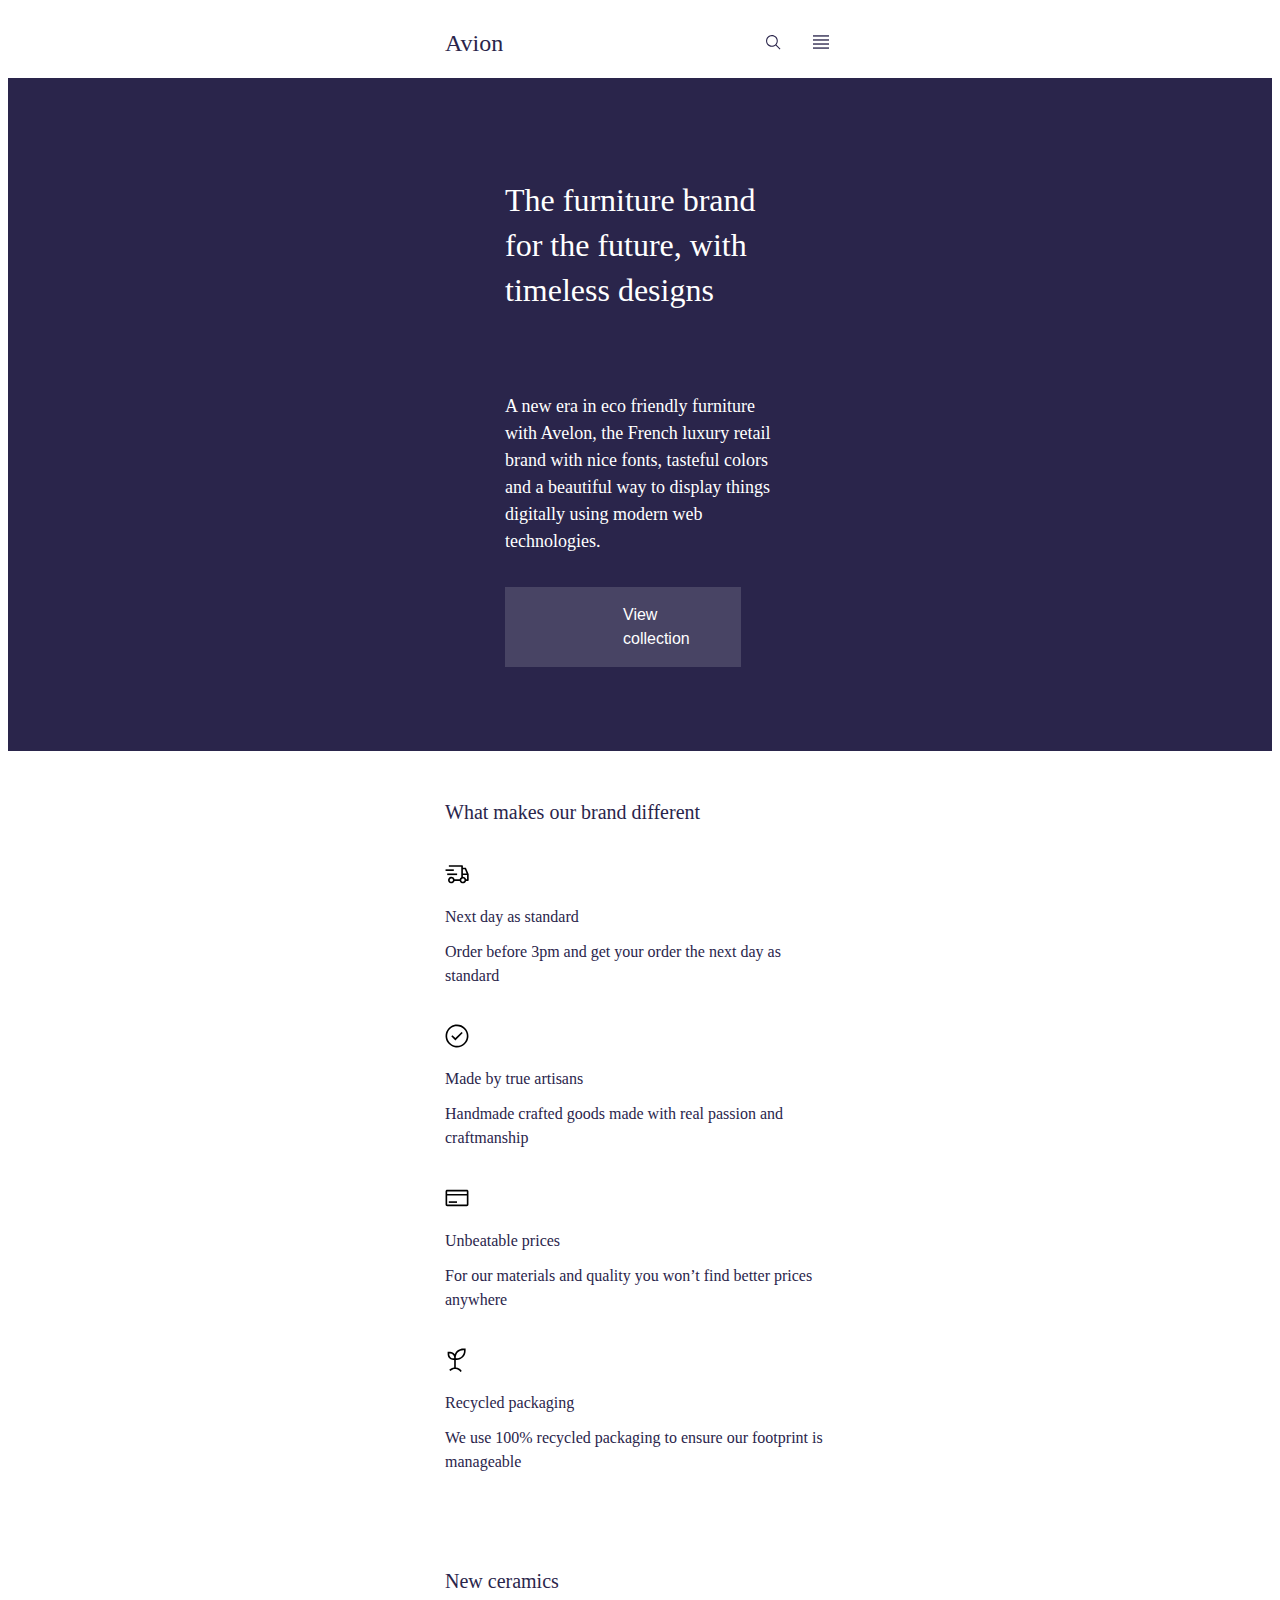
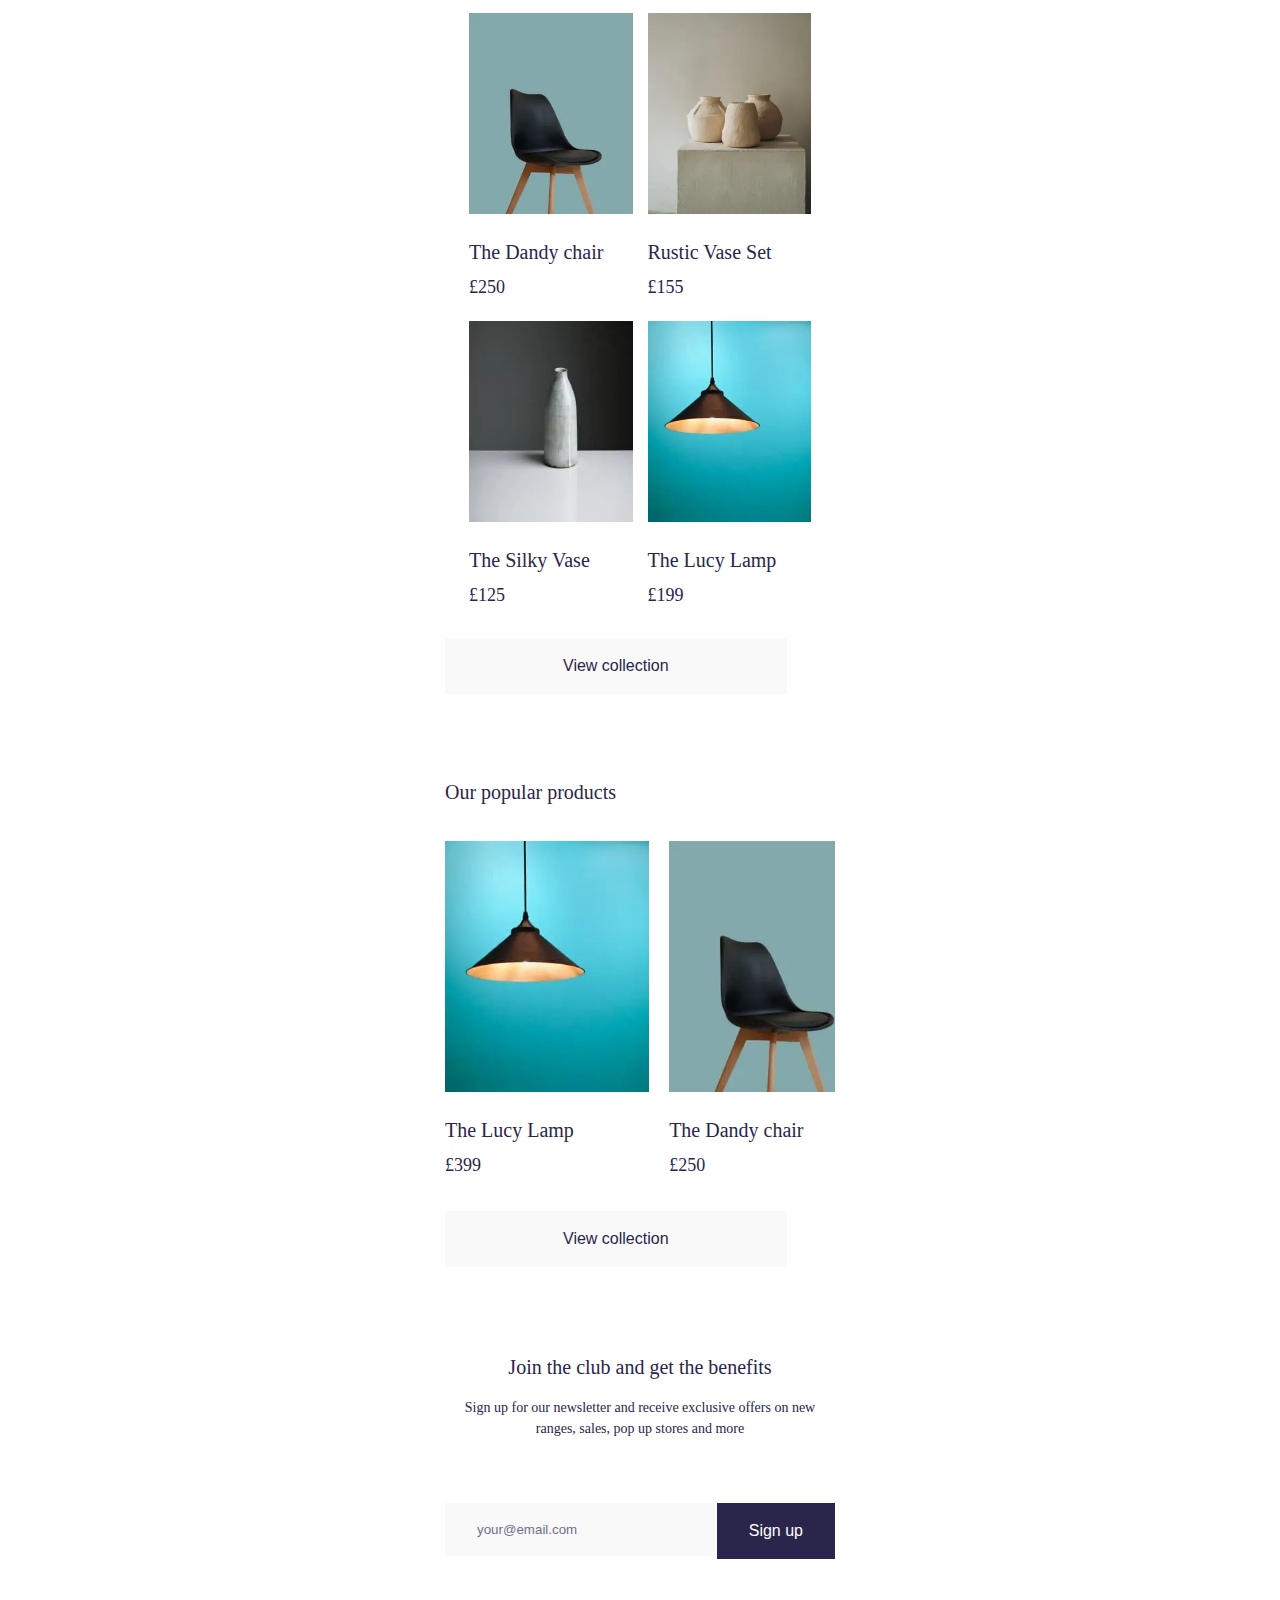
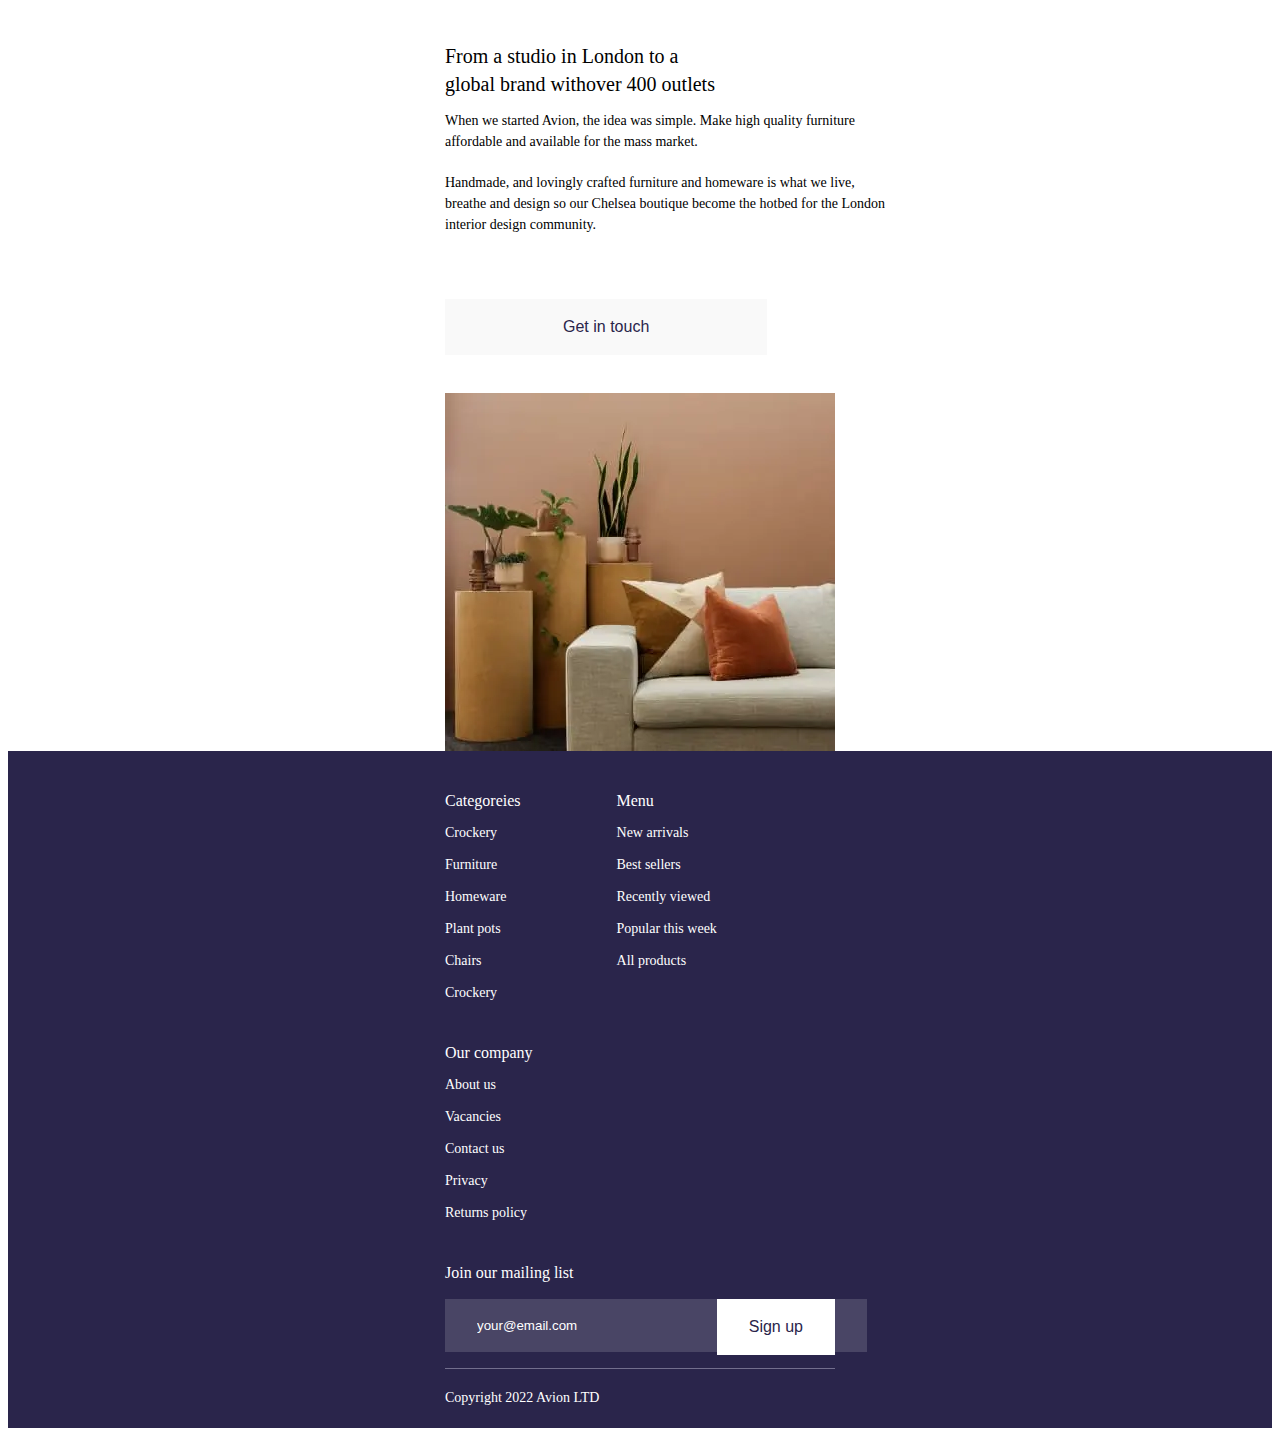
<file: index.html>
<!DOCTYPE html>
<html lang="en">
<head>
    <meta charset="UTF-8">
    <meta name="viewport" content="width=device-width, initial-scale=1.0">
    <title>Avion</title>

    <link rel="stylesheet" href="https://cdnjs.cloudflare.com/ajax/libs/modern-normalize/2.0.0/modern-normalize.min.css" integrity="sha512-4xo8blKMVCiXpTaLzQSLSw3KFOVPWhm/TRtuPVc4WG6kUgjH6J03IBuG7JZPkcWMxJ5huwaBpOpnwYElP/m6wg==" crossorigin="anonymous" referrerpolicy="no-referrer"/>

    <link href="https://api.fontshare.com/v2/css?f[]=clash-display@400&f[]=satoshi@400&display=swap" rel="stylesheet">

    <link rel="stylesheet" href="./css/main.min.css">
</head>
<body>
    <header class="header">
        <div class="container">
            <div class="header-wrap">
                <div class="header-tools">
                    <button class="header-btn header-btn-serch">
                        <svg class="svg" width="16" height="16">
                            <use href="./symbol-defs.svg#icon-search"></use>
                        </svg>
                    </button>
                    <button class="header-btn menu-open-btn">
                        <svg class="svg" width="16" height="16">
                            <use href="./symbol-defs.svg#icon-burger"></use>
                        </svg>
                    </button>
                </div>
    
                    <a href="./index.html" class="logo">Avion</a>
    
                    <ul class="user-list">
                        <li class="user-list-item">
                            <button class="user-list-btn">
                                <a href="./bascet.html" class="header-link">
                                    <svg class="svg" width="24" height="24">
                                        <use href="./symbol-defs.svg#icon-cart"></use>
                                    </svg>
                                </a>
                            </button>
                        </li>
                        <li class="user-list-item">
                            <button class="user-list-btn">
                                <svg class="svg" width="24" height="24">
                                    <use href="./symbol-defs.svg#icon-user-acount"></use>
                                </svg>
                            </button>
                        </li>
                    </ul>
            </div>

            <nav class="nav">
                <ul class="nav-list">
                    <li class="nav-list-item"><a href="#" class="nav-list-link">Plant pots</a></li>
                    <li class="nav-list-item"><a href="#" class="nav-list-link">Ceramics</a></li>
                    <li class="nav-list-item"><a href="#" class="nav-list-link">Tables</a></li>
                    <li class="nav-list-item"><a href="#" class="nav-list-link">Chairs</a></li>
                    <li class="nav-list-item"><a href="#" class="nav-list-link">Crockery</a></li>
                    <li class="nav-list-item"><a href="#" class="nav-list-link">Tableware</a></li>
                    <li class="nav-list-item"><a href="#" class="nav-list-link">Cutlery</a></li>
                </ul>
            </nav>
        </div>
        <div class="mob-menu is-hidden">
            <div class="container">
                <div class="menu-top">
                    <button class="menu-btn menu-close-btn">
                        <svg class="svg" width="16" height="16">
                            <use href="./symbol-defs.svg#icon-cross"></use>
                        </svg>
                    </button>
                    <nav class="burger-nav">
                        <ul class="burger-nav-list">
                            <li class="burger-nav-list-item"><a href="#" class="burger-nav-list-link">Home</a></li>
                            <li class="burger-nav-list-item"><a href="#" class="burger-nav-list-link">Products</a></li>
                            <li class="burger-nav-list-item"><a href="#" class="burger-nav-list-link">About us</a></li>
                        </ul>
                    </nav>

                    <ul class="burger-user-list">
                        <li class="burger-user-list-item">
                            <button class="burger-user-list-btn">
                                <a href="./bascet.html" class="header-link">
                                    <svg class="svg" width="24" height="24">
                                        <use href="./symbol-defs.svg#icon-cart"></use>
                                    </svg>
                                </a>
                            </button>
                        </li>
                        <li class="burger-user-list-item">
                            <button class="burger-user-list-btn">
                                <svg class="svg" width="16" height="16">
                                    <use href="./symbol-defs.svg#icon-user-acount"></use>
                                </svg>
                            </button>
                        </li>
                    </ul>
                </div>
                <div class="menu-bottom">
                    <ul class="burger-social-list">
                        <li class="burger-social-list-item">
                            <a href="#" class="burger-social-list-link">
                                <svg class="svg" width="16" height="16">
                                    <use href="./symbol-defs.svg#icon-social-sec"></use>
                                </svg>
                            </a>
                        </li>
                        <li class="burger-social-list-item">
                            <a href="#" class="burger-social-list-link">
                                <svg class="svg" width="16" height="16">
                                    <use href="./symbol-defs.svg#icon-social-third"></use>
                                </svg>
                            </a>
                        </li>
                        <li class="burger-social-list-item">
                            <a href="#" class="burger-social-list-link">
                                <svg class="svg" width="16" height="16">
                                    <use href="./symbol-defs.svg#icon-social-fifth"></use>
                                </svg>
                            </a>
                        </li>
                        <li class="burger-social-list-item">
                            <a href="#" class="burger-social-list-link">
                                <svg class="svg" width="16" height="16">
                                    <use href="./symbol-defs.svg#icon-social-sixth"></use>
                                </svg>
                            </a>
                        </li>
                    </ul>
                </div>
            </div>
        </div>
    </header>
    <main>
        <section class="section-hero">
            <div class="container">
                <div class="hero-container">
                    <h1 class="hero-title">The furniture brand for the future, with timeless designs</h1>
                    <div class="hero-wrapper">
                        <button class="hero-btn">View collection</button>

                        <p class="hero-desc">A new era in eco friendly furniture with Avelon, the French luxury retail brand with nice fonts, tasteful colors and a beautiful way to display things digitally using modern web technologies.</p>
                    </div>
                </div>
            </div>
        </section>
        <section class="section-features">
            <div class="container">
                <h2 class="features-title">What makes our brand different</h2>
                <ul class="features-list">
                    <li class="features-list-item">
                        <svg class="svg" width="24" height="24">
                            <use href="./symbol-defs.svg#icon-fetures-first"></use>
                        </svg>
                        <p class="features-list-title">Next day as standard</p>
                        <p class="features-list-desc">Order before 3pm and get your order the next day as standard</p>
                    </li>
                    <li class="features-list-item">
                        <svg class="svg" width="24" height="24">
                            <use href="./symbol-defs.svg#icon-fetures-sec"></use>
                        </svg>
                        <p class="features-list-title">Made by true artisans</p>
                        <p class="features-list-desc">Handmade crafted goods made with real passion and craftmanship</p>
                    </li>
                    <li class="features-list-item">
                        <svg class="svg" width="24" height="24">
                            <use href="./symbol-defs.svg#icon-fetures-third"></use>
                        </svg>
                        <p class="features-list-title">Unbeatable prices</p>
                        <p class="features-list-desc">For our materials and quality you won’t find better prices anywhere</p>
                    </li>
                    <li class="features-list-item">
                        <svg class="svg" width="24" height="24">
                            <use href="./symbol-defs.svg#icon-fetures-fourth"></use>
                        </svg>
                        <p class="features-list-title">Recycled packaging</p>
                        <p class="features-list-desc">We use 100% recycled packaging to ensure our footprint is manageable</p>
                    </li>
                </ul>
            </div>
        </section>
        <section class="section-new">
            <div class="container">
                <h2 class="new-title">New ceramics</h2>

                <ul class="new-list">
                    <li class="new-list-item">
                        <a href="./product.html?id=1" class="new-list-link">
                            <picture>
                                <source media="(min-width:390px)" srcset="./main/desc-webp/mian-webp/listing-chair-main-desc-1x.webp" type="image/webp">
                                <source media="(min-width:390px)" srcset="./main/desc/main/listing-chair-main-desc-1x.jpg" type="image/jpeg">

                                <source media="(max-width:1440px)" srcset="./main/mb-webp/main-webp/listing-chair-dandy-main-mb-1x.webp 1x, ./main/mb-webp/main-webp/listing-chair-dandy-main-mb-2x.webp 2x, ./main/mb-webp/main-webp/listing-chair-dandy-main-mb-3x.webp 3x" type="image/webp">
                                <source media="(max-width:1440px)" srcset="./main/mb/main/listing-chair-dandy-main-mb-1x.jpg 1x, ./main/mb/main/listing-chair-dandy-main-mb-2x.jpg 2x, ./main/mb/main/listing-chair-dandy-main-mb-3x.jpg 3x" type="image/jpeg">

                                <img class="img" src="./main/mb/main/listing-chair-dandy-main-mb-1x.jpg" alt="">
                            </picture>
                            <p class="new-list-title">The Dandy chair</p>
                            <p class="new-list-price">£250</p>
                        </a>
                    </li>
                    <li class="new-list-item">
                        <a href="./product.html?id=2" class="new-list-link">
                            <picture>
                                <source media="(min-width:390px)" srcset="./main/desc-webp/mian-webp/listing-vase-rustic-desc-1x.webp 1x, ./main/desc-webp/mian-webp/listing-vase-rustic-desc-2x.webp 2x, ./main/desc-webp/mian-webp/listing-vase-rustic-desc-3x.webp 3x" type="image/webp">
                                <source media="(min-width:390px)" srcset="./main/desc/main/listing-vase-rustic-desc-1x.jpg 1x, ./main/desc/main/listing-vase-rustic-desc-2x.jpg 2x, ./main/desc/main/listing-vase-rustic-desc-3x.jpg 3x" type="image/jpeg">

                                <source media="(max-width:1440px)" srcset="./main/mb-webp/main-webp/listing-vase-rustic-mb-1x.webp 1x, ./main/mb-webp/main-webp/listing-vase-rustic-mb-2x.webp 2x, ./main/mb-webp/main-webp/listing-vase-rustic-mb-3x.webp 3x" type="image/webp">
                                <source media="(max-width:1440px)" srcset="./main/mb/main/listing-vase-rustic-mb-1x.jpg 1x, ./main/mb/main/listing-vase-rustic-mb-2x.jpg 2x, ./main/mb/main/listing-vase-rustic-mb-3x.jpg 3x" type="image/jpeg">

                                <img class="img" src="./main/mb/main/listing-vase-rustic-mb-1x.jpg" alt="">
                            </picture>
                            
                            <p class="new-list-title">Rustic Vase Set</p>
                            <p class="new-list-price">£155</p>
                        </a>
                    </li>
                    <li class="new-list-item">
                        <a href="./product.html?id=3" class="new-list-link">

                            <picture>
                                <source media="(min-width:390px)" srcset="./main/desc-webp/mian-webp/listing-vase-silky-desc-1x.webp 1x, ./main/desc-webp/mian-webp/listing-vase-silky-desc-2x.webp 2x, ./main/desc-webp/mian-webp/listing-vase-silky-desc-3x.webp 3x" type="image/webp">
                                <source media="(min-width:390px)" srcset="./main/desc/main/listing-vase-silky-desc-1x.jpg 1x, ./main/desc/main/listing-vase-silky-desc-2x.jpg 2x, ./main/desc/main/listing-vase-silky-desc-3x.jpg 3x" type="image/jpeg">

                                <source media="(max-width:1440px)" srcset="./main/mb-webp/main-webp/listing-vase-silky-mb-1x.webp 1x, ./main/mb-webp/main-webp/listing-vase-silky-mb-2x.webp 2x, ./main/mb-webp/main-webp/listing-vase-silky-mb-3x.webp 3x" type="image/webp">
                                <source media="(max-width:1440px)" srcset="./main/mb/main/listing-vase-silky-mb-1x.jpg 1x, ./main/mb/main/listing-vase-silky-mb-2x.jpg 2x, ./main/mb/main/listing-vase-silky-mb-3x.jpg 3x" type="image/jpeg">

                                <img class="img" src="./main/mb/main/listing-vase-silky-mb-1x.jpg" alt="">
                            </picture>
                            <p class="new-list-title">The Silky Vase</p>
                            <p class="new-list-price">£125</p>
                        </a>
                    </li>
                    <li class="new-list-item">
                        <a href="./product.html?id=4" class="new-list-link">
                            <picture>
                                <source media="(min-width:390px)" srcset="./main/desc-webp/mian-webp/listing-lamp-lucy-desc-1x.webp 1x, ./main/desc-webp/mian-webp/listing-lamp-lucy-desc-2x.webp 2x, ./main/desc-webp/mian-webp/listing-lamp-lucy-desc-3x.webp 3x" type="image/webp">
                                <source media="(min-width:390px)" srcset="./main/desc/main/listing-lamp-lucy-desc-1x.jpg 1x, ./main/desc/main/listing-lamp-lucy-desc-2x.jpg 2x, ./main/desc/main/listing-lamp-lucy-desc-3x.jpg 3x" type="image/jpeg">

                                <source media="(max-width:1440px)" srcset="./main/mb-webp/main-webp/listing lamp-lucy-mb-1x.webp 1x, ./main/mb-webp/main-webp/listing lamp-lucy-mb-2x.webp 2x, ./main/mb-webp/main-webp/listing lamp-lucy-mb-3x.webp 3x" type="image/webp">
                                <source media="(max-width:1440px)" srcset="./main/mb/main/listing-lamp-lucy-mb-1x.jpg 1x, ./main/mb/main/listing-lamp-lucy-mb-1x.jpg 2x, ./main/mb/main/listing-lamp-lucy-mb-3x.jpg 3x" type="image/jpeg">

                                <img class="img" src="./main/mb/main/listing-lamp-lucy-mb-1x.jpg" alt="">
                            </picture>
                            <p class="new-list-title">The Lucy Lamp</p>
                            <p class="new-list-price">£199</p>
                        </a>
                    </li>
                </ul>

                <button class="new-btn">View collection</button>
            </div>
        </section>
        <section class="section-popular">
            <div class="container">
                <div>
                    <h2 class="popular-title">Our popular products</h2>

                    <ul class="popular-list">
                        <li class="popular-list-item">
                            <a href="#" class="popular-list-link">
                                <picture>
                                    <source media="(min-width:390px)" srcset="./main/desc-webp/mian-webp/listing-lamp-lucy-desc-1x.webp 1x, ./main/desc-webp/mian-webp/listing-lamp-lucy-desc-2x.webp 2x, ./main/desc-webp/mian-webp/listing-lamp-lucy-desc-3x.webp 3x" type="image/webp">
                                    <source media="(min-width:390px)" srcset="./main/desc/main/listing-lamp-lucy-desc-1x.jpg 1x, ./main/desc/main/listing-lamp-lucy-desc-2x.jpg 2x, ./main/desc/main/listing-lamp-lucy-desc-3x.jpg 3x" type="image/jpeg">
    
                                    <source media="(max-width:1440px)" srcset="./main/mb-webp/main-webp/listing lamp-lucy-mb-1x.webp 1x, ./main/mb-webp/main-webp/listing lamp-lucy-mb-2x.webp 2x, ./main/mb-webp/main-webp/listing lamp-lucy-mb-3x.webp 3x" type="image/webp">
                                    <source media="(max-width:1440px)" srcset="./main/mb/main/listing-lamp-lucy-mb-1x.jpg 1x, ./main/mb/main/listing-lamp-lucy-mb-1x.jpg 2x, ./main/mb/main/listing-lamp-lucy-mb-3x.jpg 3x" type="image/jpeg">
    
                                    <img class="img img-popular" src="./main/mb/main/listing-lamp-lucy-mb-1x.jpg" alt="">
                                </picture>
                                <p class="popular-list-title">The Lucy Lamp</p>
                                <p class="popular-list-price">£399</p>
                            </a>
                        </li>
                        <li class="popular-list-item">
                            <a href="#" class="popular-list-link">
                                <picture>
                                    <source media="(min-width:390px)" srcset="./main/desc-webp/mian-webp/listing-chair-main-desc-1x.webp 1x, ./main/desc-webp/mian-webp/listing-chair-main-desc-2x.webp 2x, ./main/desc-webp/mian-webp/listing-chair-main-desc-3x.webp 3x" type="image/webp">
                                    <source media="(min-width:390px)" srcset="./main/desc/main/listing-chair-main-desc-1x.jpg 1x, ./main/desc/main/listing-chair-main-desc-2x.jpg 2x, ./main/desc/main/listing-chair-main-desc-3x.jpg 3x" type="image/jpeg">
        
                                    <source media="(max-width:1440px)" srcset="./main/mb-webp/main-webp/listing-chair-dandy-main-mb-1x.webp 1x, ./main/mb-webp/main-webp/listing-chair-dandy-main-mb-2x.webp 2x, ./main/mb-webp/main-webp/listing-chair-dandy-main-mb-3x.webp 3x" type="image/webp">
                                    <source media="(max-width:1440px)" srcset="./main/mb/main/listing-chair-dandy-main-mb-1x.jpg 1x, ./main/mb/main/listing-chair-dandy-main-mb-2x.jpg 2x, ./main/mb/main/listing-chair-dandy-main-mb-3x.jpg 3x" type="image/jpeg">
        
                                    <img class="img img-popular" src="./main/mb/main/listing-chair-dandy-main-mb-1x.jpg" alt="">
                                </picture>
                                <p class="popular-list-title">The Dandy chair</p>
                                <p class="popular-list-price">£250</p>
                            </a>
                        </li>
                        <li class="popular-list-item">
                            <a href="#" class="popular-list-link">
                                <picture>
                                    <source media="(min-width:390px)" srcset="./main/desc-webp/mian-webp/listing-sofa-suede-desc-1x.webp 1x, ./main/desc-webp/mian-webp/listing-sofa-suede-desc-2x.webp 2x, ./main/desc-webp/mian-webp/listing-sofa-suede-desc-3x.webp 3x" type="image/webp">
                                    <source media="(min-width:390px)" srcset="./main/desc/main/listing-sofa-suede-desc-1x.jpg 1x, ./main/desc/main/listing-sofa-suede-desc-2x.jpg 2x, ./main/desc/main/listing-sofa-suede-desc-3x.jpg 3x" type="image/jpeg">
        
                                    <source media="(max-width:1440px)" srcset="./main/mb-webp/main-webp/listing-vase-rustic-mb-1x.webp 1x, ./main/mb-webp/main-webp/listing-vase-rustic-mb-2x.webp 2x, ./main/mb-webp/main-webp/listing-vase-rustic-mb-3x.webp 3x" type="image/webp">
                                    <source media="(max-width:1440px)" srcset="./main/mb/main/listing-vase-rustic-mb-1x.jpg 1x, ./main/mb/main/listing-vase-rustic-mb-2x.jpg 2x, ./main/mb/main/listing-vase-rustic-mb-3x.jpg 3x" type="image/jpeg">
        
                                    <img class="img img-popular" src="./main/mb/main/listing-vase-rustic-mb-1x.jpg" alt="">
                                </picture>
                                <p class="popular-list-title">The Poplar suede sofa</p>
                                <p class="popular-list-price">£980</p>
                            </a>
                        </li>
                    </ul>
    
                    <button class="popular-btn">View collection</button>
                </div>
            </div>
        </section>

        <section class="section-mailimg">
            <div class="container">
                <div class="mailing-container">
                    <h2 class="mailimg-title">Join the club and get the benefits</h2>

                    <p class="mailing-desc">Sign up for our newsletter and receive exclusive offers on new ranges, sales, pop up stores and more</p>

                    <form action="" class="mailing-form">
                        <input type="text" placeholder="your@email.com" class="mailing-input">
                        <button class="mailing-btn">Sign up</button>
                    </form>
                </div>
            </div>
        </section>
        <section class="section-info">
            <div class="container container-info">
                <div class="info-wrapper">
                    <div class="info-container">
                        <h2 class="info-title">From a studio in London to a global brand withover 400 outlets</h2>
                        <p class="info-desc info-desc-first" >When we started Avion, the idea was simple. Make high quality furniture affordable and available for the mass market.</p>
                        <p class="info-desc">Handmade, and lovingly crafted furniture and homeware is what we live, breathe and design so our Chelsea boutique become the hotbed for the London interior design community.</p>
                    </div>
    
                    <button class="info-btn">Get in touch</button>
                </div>
            </div>
        </section>
    </main>
    <footer class="footer">
        <div class="container">
            <div class="footer-container">
                <div class="categories-container">
                    <p class="categories-title">Categoreies</p>
                    <ul class="categories-list">
                        <li class="categories-list-item"><a href="#" class="categories-list-link">Crockery</a></li>
                        <li class="categories-list-item"><a href="#" class="categories-list-link">Furniture</a></li>
                        <li class="categories-list-item"><a href="#" class="categories-list-link">Homeware</a></li>
                        <li class="categories-list-item"><a href="#" class="categories-list-link">Plant pots</a></li>
                        <li class="categories-list-item"><a href="#" class="categories-list-link">Chairs</a></li>
                        <li class="categories-list-item"><a href="#" class="categories-list-link">Crockery</a></li>
                    </ul>
                </div>
                <div class="menu-container">
                    <p class="menu-title">Menu</p>
                    <ul class="menu-list">
                        <li class="menu-list-item"><a href="#" class="menu-list-link">New arrivals</a></li>
                        <li class="menu-list-item"><a href="#" class="menu-list-link">Best sellers</a></li>
                        <li class="menu-list-item"><a href="#" class="menu-list-link">Recently viewed</a></li>
                        <li class="menu-list-item"><a href="#" class="menu-list-link">Popular this week</a></li>
                        <li class="menu-list-item"><a href="#" class="menu-list-link">All products</a></li>
                    </ul>
                </div>
                <div class="about-container">
                    <p class="about-title">Our company</p>
                    <ul class="about-list">
                        <li class="about-list-item"><a href="#" class="about-list-link">About us</a></li>
                        <li class="about-list-item"><a href="#" class="about-list-link">Vacancies</a></li>
                        <li class="about-list-item"><a href="#" class="about-list-link">Contact us</a></li>
                        <li class="about-list-item"><a href="#" class="about-list-link">Privacy</a></li>
                        <li class="about-list-item"><a href="#" class="about-list-link">Returns policy</a></li>
                    </ul>
                </div>

                <div class="footer-mailing">
                    <p class="footer-mailing-title">Join our mailing list</p>
                    <form action="" class="footer-mailing-form">
                        <input type="text" class="footer-mailing-input" placeholder="your@email.com">
                        <button class="footer-mailing-btn">Sign up</button>
                    </form>
                </div>
            </div>

            <div class="footer-box">
                <p class="footer-desc">Copyright 2022 Avion LTD</p>

                <ul class="social-list">
                    <li class="social-list-item">
                        <a href="#" class="social-list-link">
                            <svg class="svg" width="24" height="24">
                                <use href="./symbol-defs.svg#icon-social-first"></use>
                            </svg>
                        </a>
                    </li>
                    <li class="social-list-item">
                        <a href="#" class="social-list-link">
                            <svg class="svg" width="24" height="24">
                                <use href="./symbol-defs.svg#icon-social-sec"></use>
                            </svg>
                        </a>
                    </li>
                    <li class="social-list-item">
                        <a href="#" class="social-list-link">
                            <svg class="svg" width="24" height="24">
                                <use href="./symbol-defs.svg#icon-social-third"></use>
                            </svg>
                        </a>
                    </li>
                    <li class="social-list-item">
                        <a href="#" class="social-list-link">
                            <svg class="svg" width="24" height="24">
                                <use href="./symbol-defs.svg#icon-social-fourth"></use>
                            </svg>
                        </a>
                    </li>
                    <li class="social-list-item">
                        <a href="#" class="social-list-link">
                            <svg class="svg" width="24" height="24">
                                <use href="./symbol-defs.svg#icon-social-fifth"></use>
                            </svg>
                        </a>
                    </li>
                    <li class="social-list-item">
                        <a href="#" class="social-list-link">
                            <svg class="svg" width="24" height="24">
                                <use href="./symbol-defs.svg#icon-social-sixth"></use>
                            </svg>
                        </a>
                    </li>
                </ul>
            </div>
        </div>
    </footer>
    <script src="./js/burger.js" type="module"></script>
    <!-- <script src="./js/product.js" type="module"></script> -->
    <script src="./js/cart.js" type="modul"></script>
</body>
</html>
</file>
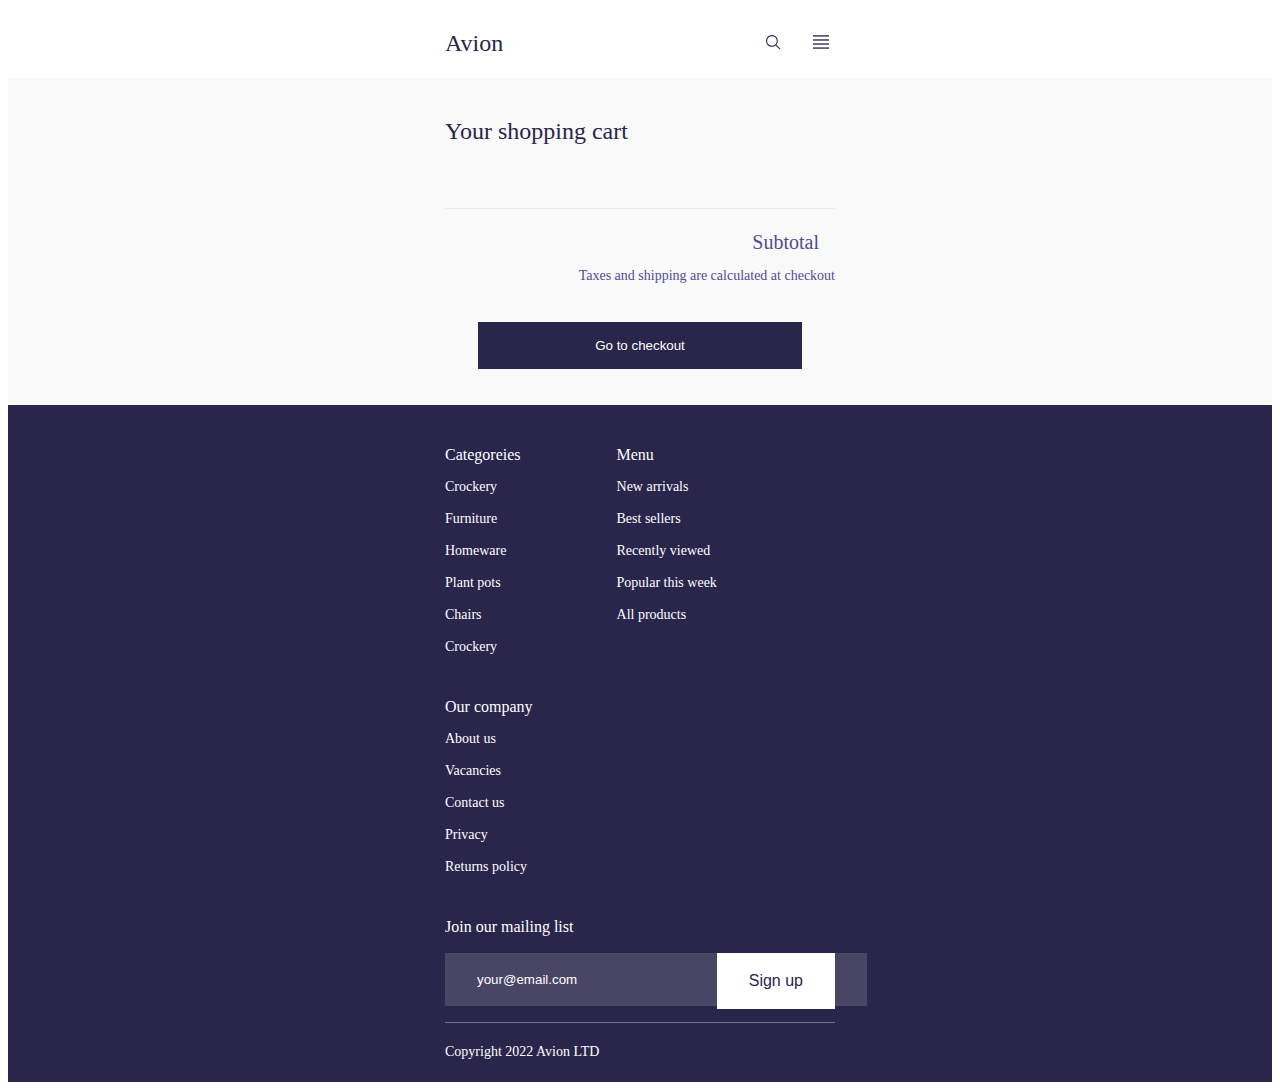
<file: bascet.html>
<!DOCTYPE html>
<html lang="en">
<head>
    <meta charset="UTF-8">
    <meta name="viewport" content="width=device-width, initial-scale=1.0">
    <title>Avion</title>

    <link rel="stylesheet" href="https://cdnjs.cloudflare.com/ajax/libs/modern-normalize/2.0.0/modern-normalize.min.css" integrity="sha512-4xo8blKMVCiXpTaLzQSLSw3KFOVPWhm/TRtuPVc4WG6kUgjH6J03IBuG7JZPkcWMxJ5huwaBpOpnwYElP/m6wg==" crossorigin="anonymous" referrerpolicy="no-referrer"/>

    <link href="https://api.fontshare.com/v2/css?f[]=clash-display@400&f[]=satoshi@400&display=swap" rel="stylesheet">

    <link rel="stylesheet" href="./css/main.min.css">
</head>
<body>
    <header class="header">
        <div class="container">
            <div class="header-wrap">
                <div class="header-tools">
                    <button class="header-btn header-btn-serch">
                        <svg class="svg" width="16" height="16">
                            <use href="./symbol-defs.svg#icon-search"></use>
                        </svg>
                    </button>
                    <button class="header-btn menu-open-btn">
                        <svg class="svg" width="16" height="16">
                            <use href="./symbol-defs.svg#icon-burger"></use>
                        </svg>
                    </button>
                </div>
    
                    <a href="./index.html" class="logo">Avion</a>
    
                    <ul class="user-list">
                        <li class="user-list-item">
                            <button class="user-list-btn">
                                <a href="./bascet.html" class="header-link">
                                    <svg class="svg" width="16" height="16">
                                        <use href="./symbol-defs.svg#icon-cart"></use>
                                    </svg>
                                </a>
                            </button>
                        </li>
                        <li class="user-list-item">
                            <button class="user-list-btn">
                                <svg class="svg" width="16" height="16">
                                    <use href="./symbol-defs.svg#icon-user-acount"></use>
                                </svg>
                            </button>
                        </li>
                    </ul>
            </div>

            <nav class="nav">
                <ul class="nav-list">
                    <li class="nav-list-item"><a href="#" class="nav-list-link">Plant pots</a></li>
                    <li class="nav-list-item"><a href="#" class="nav-list-link">Ceramics</a></li>
                    <li class="nav-list-item"><a href="#" class="nav-list-link">Tables</a></li>
                    <li class="nav-list-item"><a href="#" class="nav-list-link">Chairs</a></li>
                    <li class="nav-list-item"><a href="#" class="nav-list-link">Crockery</a></li>
                    <li class="nav-list-item"><a href="#" class="nav-list-link">Tableware</a></li>
                    <li class="nav-list-item"><a href="#" class="nav-list-link">Cutlery</a></li>
                </ul>
            </nav>
        </div>
        <div class="mob-menu is-hidden">
            <div class="container">
                <div class="menu-top">
                    <button class="menu-btn menu-close-btn">
                        <svg class="svg" width="16" height="16">
                            <use href="./symbol-defs.svg#icon-cross"></use>
                        </svg>
                    </button>
                    <nav class="burger-nav">
                        <ul class="burger-nav-list">
                            <li class="burger-nav-list-item"><a href="#" class="burger-nav-list-link">Home</a></li>
                            <li class="burger-nav-list-item"><a href="#" class="burger-nav-list-link">Products</a></li>
                            <li class="burger-nav-list-item"><a href="#" class="burger-nav-list-link">About us</a></li>
                        </ul>
                    </nav>

                    <ul class="burger-user-list">
                        <li class="burger-user-list-item">
                            <button class="burger-user-list-btn">
                                <a href="./bascet.html" class="header-link">
                                    <svg class="svg" width="24" height="24">
                                        <use href="./symbol-defs.svg#icon-cart"></use>
                                    </svg>
                                </a>
                            </button>
                        </li>
                        <li class="burger-user-list-item">
                            <button class="burger-user-list-btn">
                                <svg class="svg" width="16" height="16">
                                    <use href="./symbol-defs.svg#icon-user-acount"></use>
                                </svg>
                            </button>
                        </li>
                    </ul>
                </div>
                <div class="menu-bottom">
                    <ul class="burger-social-list">
                        <li class="burger-social-list-item">
                            <a href="#" class="burger-social-list-link">
                                <svg class="svg" width="16" height="16">
                                    <use href="./symbol-defs.svg#icon-social-sec"></use>
                                </svg>
                            </a>
                        </li>
                        <li class="burger-social-list-item">
                            <a href="#" class="burger-social-list-link">
                                <svg class="svg" width="16" height="16">
                                    <use href="./symbol-defs.svg#icon-social-third"></use>
                                </svg>
                            </a>
                        </li>
                        <li class="burger-social-list-item">
                            <a href="#" class="burger-social-list-link">
                                <svg class="svg" width="16" height="16">
                                    <use href="./symbol-defs.svg#icon-social-fifth"></use>
                                </svg>
                            </a>
                        </li>
                        <li class="burger-social-list-item">
                            <a href="#" class="burger-social-list-link">
                                <svg class="svg" width="16" height="16">
                                    <use href="./symbol-defs.svg#icon-social-sixth"></use>
                                </svg>
                            </a>
                        </li>
                    </ul>
                </div>
            </div>
        </div>
    </header>
    <main>
        <section class="section-hero section-hero-bascet">
            <div class="container ">
                <div class="hero-container-bascet">
                    <h2 class="hero-title hero-title-basccet">Your shopping cart</h2>
                    <div class="hero-info-container">
                        <p class="hero-info-desc">Product</p>
                        <p class="hero-info-desc hero-info-desc-sec">Quantity</p>
                        <p class="hero-info-desc">Total</p>
                    </div>

                    <ul class="products-list" id="products-list"></ul>
    
                    <div class="hero-wrapper-bascet">
                        <p class="total-desc">Subtotal<span class="total-value-desc" id="total"></span></p>
    
                        <p class="toatl-narr">Taxes and shipping are calculated at checkout</p>
                    </div>
    
                    <button class="bascet-btn">
                        <a href="./checkout.html">Go to checkout</a>
                    </button>
                </div>
            </div>
        </section>
    </main>
    <footer class="footer">
        <div class="container">
            <div class="footer-container">
                <div class="categories-container">
                    <p class="categories-title">Categoreies</p>
                    <ul class="categories-list">
                        <li class="categories-list-item"><a href="#" class="categories-list-link">Crockery</a></li>
                        <li class="categories-list-item"><a href="#" class="categories-list-link">Furniture</a></li>
                        <li class="categories-list-item"><a href="#" class="categories-list-link">Homeware</a></li>
                        <li class="categories-list-item"><a href="#" class="categories-list-link">Plant pots</a></li>
                        <li class="categories-list-item"><a href="#" class="categories-list-link">Chairs</a></li>
                        <li class="categories-list-item"><a href="#" class="categories-list-link">Crockery</a></li>
                    </ul>
                </div>
                <div class="menu-container">
                    <p class="menu-title">Menu</p>
                    <ul class="menu-list">
                        <li class="menu-list-item"><a href="#" class="menu-list-link">New arrivals</a></li>
                        <li class="menu-list-item"><a href="#" class="menu-list-link">Best sellers</a></li>
                        <li class="menu-list-item"><a href="#" class="menu-list-link">Recently viewed</a></li>
                        <li class="menu-list-item"><a href="#" class="menu-list-link">Popular this week</a></li>
                        <li class="menu-list-item"><a href="#" class="menu-list-link">All products</a></li>
                    </ul>
                </div>
                
                <div class="about-container">
                    <p class="about-title">Our company</p>
                    <ul class="about-list">
                        <li class="about-list-item"><a href="#" class="about-list-link">About us</a></li>
                        <li class="about-list-item"><a href="#" class="about-list-link">Vacancies</a></li>
                        <li class="about-list-item"><a href="#" class="about-list-link">Contact us</a></li>
                        <li class="about-list-item"><a href="#" class="about-list-link">Privacy</a></li>
                        <li class="about-list-item"><a href="#" class="about-list-link">Returns policy</a></li>
                    </ul>
                </div>

                <div class="footer-mailing">
                    <p class="footer-mailing-title">Join our mailing list</p>
                    <form action="" class="footer-mailing-form">
                        <input type="text" class="footer-mailing-input" placeholder="your@email.com">
                        <button class="footer-mailing-btn">Sign up</button>
                    </form>
                </div>
            </div>

            <div class="footer-box">
                <p class="footer-desc">Copyright 2022 Avion LTD</p>

                <ul class="social-list">
                    <li class="social-list-item">
                        <a href="#" class="social-list-link">
                            <svg class="svg" width="24" height="24">
                                <use href="./symbol-defs.svg#icon-social-first"></use>
                            </svg>
                        </a>
                    </li>
                    <li class="social-list-item">
                        <a href="#" class="social-list-link">
                            <svg class="svg" width="24" height="24">
                                <use href="./symbol-defs.svg#icon-social-sec"></use>
                            </svg>
                        </a>
                    </li>
                    <li class="social-list-item">
                        <a href="#" class="social-list-link">
                            <svg class="svg" width="24" height="24">
                                <use href="./symbol-defs.svg#icon-social-third"></use>
                            </svg>
                        </a>
                    </li>
                    <li class="social-list-item">
                        <a href="#" class="social-list-link">
                            <svg class="svg" width="24" height="24">
                                <use href="./symbol-defs.svg#icon-social-fourth"></use>
                            </svg>
                        </a>
                    </li>
                    <li class="social-list-item">
                        <a href="#" class="social-list-link">
                            <svg class="svg" width="24" height="24">
                                <use href="./symbol-defs.svg#icon-social-fifth"></use>
                            </svg>
                        </a>
                    </li>
                    <li class="social-list-item">
                        <a href="#" class="social-list-link">
                            <svg class="svg" width="24" height="24">
                                <use href="./symbol-defs.svg#icon-social-sixth"></use>
                            </svg>
                        </a>
                    </li>
                </ul>
            </div>
        </div>
    </footer>
    <script src="./js/cart.js" type="module"></script>
</body>
</html>
</file>
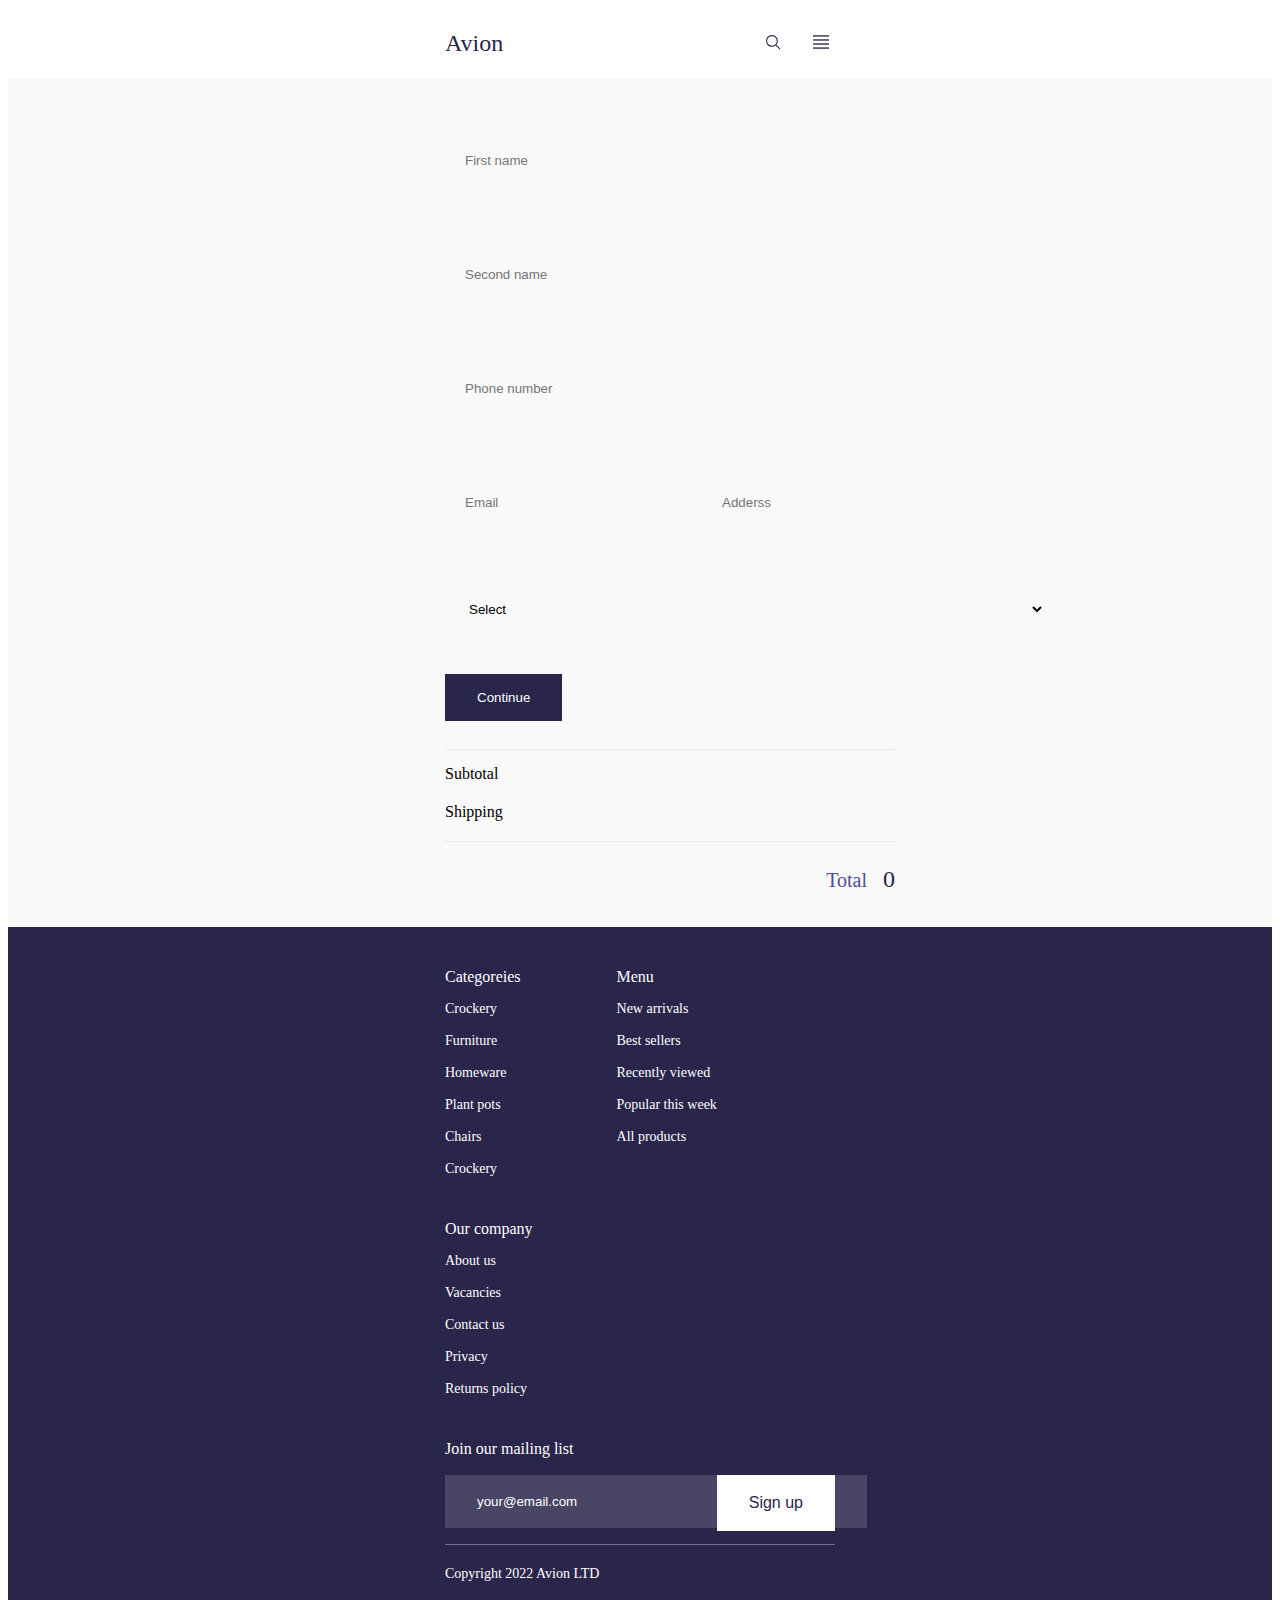
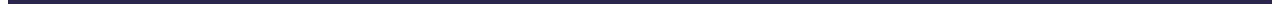
<file: checkout.html>
<!DOCTYPE html>
<html lang="en">
    <head>
        <meta charset="UTF-8">
        <meta name="viewport" content="width=device-width, initial-scale=1.0">
        <title>Avion</title>
    
        <link rel="stylesheet" href="https://cdnjs.cloudflare.com/ajax/libs/modern-normalize/2.0.0/modern-normalize.min.css" integrity="sha512-4xo8blKMVCiXpTaLzQSLSw3KFOVPWhm/TRtuPVc4WG6kUgjH6J03IBuG7JZPkcWMxJ5huwaBpOpnwYElP/m6wg==" crossorigin="anonymous" referrerpolicy="no-referrer"/>
    
        <link href="https://api.fontshare.com/v2/css?f[]=clash-display@400&f[]=satoshi@400&display=swap" rel="stylesheet">
    
        <link rel="stylesheet" href="./css/main.min.css">
    </head>
<body>
    <header class="header">
        <div class="container">
            <div class="header-wrap">
                <div class="header-tools">
                    <button class="header-btn header-btn-serch">
                        <svg class="svg" width="16" height="16">
                            <use href="./symbol-defs.svg#icon-search"></use>
                        </svg>
                    </button>
                    <button class="header-btn menu-open-btn">
                        <svg class="svg" width="16" height="16">
                            <use href="./symbol-defs.svg#icon-burger"></use>
                        </svg>
                    </button>
                </div>
    
                    <a href="./index.html" class="logo">Avion</a>
    
                    <ul class="user-list">
                        <li class="user-list-item">
                            <button class="user-list-btn">
                                <a href="./bascet.html" class="header-link">
                                    <svg class="svg" width="24" height="24">
                                        <use href="./symbol-defs.svg#icon-cart"></use>
                                    </svg>
                                </a>
                            </button>
                        </li>
                        <li class="user-list-item">
                            <button class="user-list-btn">
                                <svg class="svg" width="24" height="24">
                                    <use href="./symbol-defs.svg#icon-user-acount"></use>
                                </svg>
                            </button>
                        </li>
                    </ul>
            </div>

            <nav class="nav">
                <ul class="nav-list">
                    <li class="nav-list-item"><a href="#" class="nav-list-link">Plant pots</a></li>
                    <li class="nav-list-item"><a href="#" class="nav-list-link">Ceramics</a></li>
                    <li class="nav-list-item"><a href="#" class="nav-list-link">Tables</a></li>
                    <li class="nav-list-item"><a href="#" class="nav-list-link">Chairs</a></li>
                    <li class="nav-list-item"><a href="#" class="nav-list-link">Crockery</a></li>
                    <li class="nav-list-item"><a href="#" class="nav-list-link">Tableware</a></li>
                    <li class="nav-list-item"><a href="#" class="nav-list-link">Cutlery</a></li>
                </ul>
            </nav>
        </div>
        <div class="mob-menu is-hidden">
            <div class="container">
                <div class="menu-top">
                    <button class="menu-btn menu-close-btn">
                        <svg class="svg" width="16" height="16">
                            <use href="./symbol-defs.svg#icon-cross"></use>
                        </svg>
                    </button>
                    <nav class="burger-nav">
                        <ul class="burger-nav-list">
                            <li class="burger-nav-list-item"><a href="#" class="burger-nav-list-link">Home</a></li>
                            <li class="burger-nav-list-item"><a href="#" class="burger-nav-list-link">Products</a></li>
                            <li class="burger-nav-list-item"><a href="#" class="burger-nav-list-link">About us</a></li>
                        </ul>
                    </nav>

                    <ul class="burger-user-list">
                        <li class="burger-user-list-item">
                            <button class="burger-user-list-btn">
                                <a href="./bascet.html" class="header-link">
                                    <svg class="svg" width="24" height="24">
                                        <use href="./symbol-defs.svg#icon-cart"></use>
                                    </svg>
                                </a>
                            </button>
                        </li>
                        <li class="burger-user-list-item">
                            <button class="burger-user-list-btn">
                                <svg class="svg" width="16" height="16">
                                    <use href="./symbol-defs.svg#icon-user-acount"></use>
                                </svg>
                            </button>
                        </li>
                    </ul>
                </div>
                <div class="menu-bottom">
                    <ul class="burger-social-list">
                        <li class="burger-social-list-item">
                            <a href="#" class="burger-social-list-link">
                                <svg class="svg" width="16" height="16">
                                    <use href="./symbol-defs.svg#icon-social-sec"></use>
                                </svg>
                            </a>
                        </li>
                        <li class="burger-social-list-item">
                            <a href="#" class="burger-social-list-link">
                                <svg class="svg" width="16" height="16">
                                    <use href="./symbol-defs.svg#icon-social-third"></use>
                                </svg>
                            </a>
                        </li>
                        <li class="burger-social-list-item">
                            <a href="#" class="burger-social-list-link">
                                <svg class="svg" width="16" height="16">
                                    <use href="./symbol-defs.svg#icon-social-fifth"></use>
                                </svg>
                            </a>
                        </li>
                        <li class="burger-social-list-item">
                            <a href="#" class="burger-social-list-link">
                                <svg class="svg" width="16" height="16">
                                    <use href="./symbol-defs.svg#icon-social-sixth"></use>
                                </svg>
                            </a>
                        </li>
                    </ul>
                </div>
            </div>
        </div>
    </header>
    <main>
        <section class="section-hero section-hero-checkout">
            <div class="container container-hero-checkout">
                <div class="form-container" id="form-container">
                    <form class="checkout-form" id="form" action="">
                            <input class="checkout-form-input focused-element" id="firstName" type="text" placeholder="First name" required>
                            <input class="checkout-form-input focused-element" id="lastName" type="text" placeholder="Second name" required>
                            <input class="checkout-form-input focused-element" id="phone" type="tel" placeholder="Phone number" required>
                            <input class="checkout-form-input focused-element" id="email" type="email" placeholder="Email">
                            <input class="checkout-form-input focused-element checkout-form-input-address" type="text" placeholder="Adderss" required>
                    </form>
                    <select class="checkout-select focused-element" id="checkout-select" name="Select " id="">
                        <option hidden selected value="">Select</option>
                        <option class="checkout-option focused-element" id="checkout-option-card" value="Card">Credit Card</option>
                        <option class="checkout-option focused-element" value="delivery">Upon delivery</option>
                    </select>
                    <button type="submit" id="submit-btn" class="checkout-form-btn">Continue</button>
                </div>
                <div class="info-container">
                    <ul class="products-list" id="products-list"></ul>

                    <ul class="cost-list">
                        <li class="cost-list-item">
                            <p class="cost-list-desc">Subtotal<span class="cost-list-price" id="cost-list-price"></span></p>
                        </li>
                        <li class="cost-list-item">
                            <p class="cost-list-desc">Shipping<span class="cost-list-price" id="cost-list-price-shipping"></span></p>
                        </li>
                    </ul>
                    <p class="total-desc">Total<span class="total-value-desc" id="total">0</span></p>
                </div>
            </div>
        </section>
    </main>
    <footer class="footer">
        <div class="container">
            <div class="footer-container">
                <div class="categories-container">
                    <p class="categories-title">Categoreies</p>
                    <ul class="categories-list">
                        <li class="categories-list-item"><a href="#" class="categories-list-link">Crockery</a></li>
                        <li class="categories-list-item"><a href="#" class="categories-list-link">Furniture</a></li>
                        <li class="categories-list-item"><a href="#" class="categories-list-link">Homeware</a></li>
                        <li class="categories-list-item"><a href="#" class="categories-list-link">Plant pots</a></li>
                        <li class="categories-list-item"><a href="#" class="categories-list-link">Chairs</a></li>
                        <li class="categories-list-item"><a href="#" class="categories-list-link">Crockery</a></li>
                    </ul>
                </div>
                <div class="menu-container">
                    <p class="menu-title">Menu</p>
                    <ul class="menu-list">
                        <li class="menu-list-item"><a href="#" class="menu-list-link">New arrivals</a></li>
                        <li class="menu-list-item"><a href="#" class="menu-list-link">Best sellers</a></li>
                        <li class="menu-list-item"><a href="#" class="menu-list-link">Recently viewed</a></li>
                        <li class="menu-list-item"><a href="#" class="menu-list-link">Popular this week</a></li>
                        <li class="menu-list-item"><a href="#" class="menu-list-link">All products</a></li>
                    </ul>
                </div>
                
                <div class="about-container">
                    <p class="about-title">Our company</p>
                    <ul class="about-list">
                        <li class="about-list-item"><a href="#" class="about-list-link">About us</a></li>
                        <li class="about-list-item"><a href="#" class="about-list-link">Vacancies</a></li>
                        <li class="about-list-item"><a href="#" class="about-list-link">Contact us</a></li>
                        <li class="about-list-item"><a href="#" class="about-list-link">Privacy</a></li>
                        <li class="about-list-item"><a href="#" class="about-list-link">Returns policy</a></li>
                    </ul>
                </div>

                <div class="footer-mailing">
                    <p class="footer-mailing-title">Join our mailing list</p>
                    <form action="" class="footer-mailing-form">
                        <input type="text" class="footer-mailing-input" placeholder="your@email.com">
                        <button class="footer-mailing-btn">Sign up</button>
                    </form>
                </div>
            </div>

            <div class="footer-box">
                <p class="footer-desc">Copyright 2022 Avion LTD</p>

                <ul class="social-list">
                    <li class="social-list-item">
                        <a href="#" class="social-list-link">
                            <svg class="svg" width="24" height="24">
                                <use href="./symbol-defs.svg#icon-social-first"></use>
                            </svg>
                        </a>
                    </li>
                    <li class="social-list-item">
                        <a href="#" class="social-list-link">
                            <svg class="svg" width="24" height="24">
                                <use href="./symbol-defs.svg#icon-social-sec"></use>
                            </svg>
                        </a>
                    </li>
                    <li class="social-list-item">
                        <a href="#" class="social-list-link">
                            <svg class="svg" width="24" height="24">
                                <use href="./symbol-defs.svg#icon-social-third"></use>
                            </svg>
                        </a>
                    </li>
                    <li class="social-list-item">
                        <a href="#" class="social-list-link">
                            <svg class="svg" width="24" height="24">
                                <use href="./symbol-defs.svg#icon-social-fourth"></use>
                            </svg>
                        </a>
                    </li>
                    <li class="social-list-item">
                        <a href="#" class="social-list-link">
                            <svg class="svg" width="24" height="24">
                                <use href="./symbol-defs.svg#icon-social-fifth"></use>
                            </svg>
                        </a>
                    </li>
                    <li class="social-list-item">
                        <a href="#" class="social-list-link">
                            <svg class="svg" width="24" height="24">
                                <use href="./symbol-defs.svg#icon-social-sixth"></use>
                            </svg>
                        </a>
                    </li>
                </ul>
            </div>
        </div>
    </footer>
    <script src="./js/checkout.js   " type="module"></script>
</body>
</html>
</file>
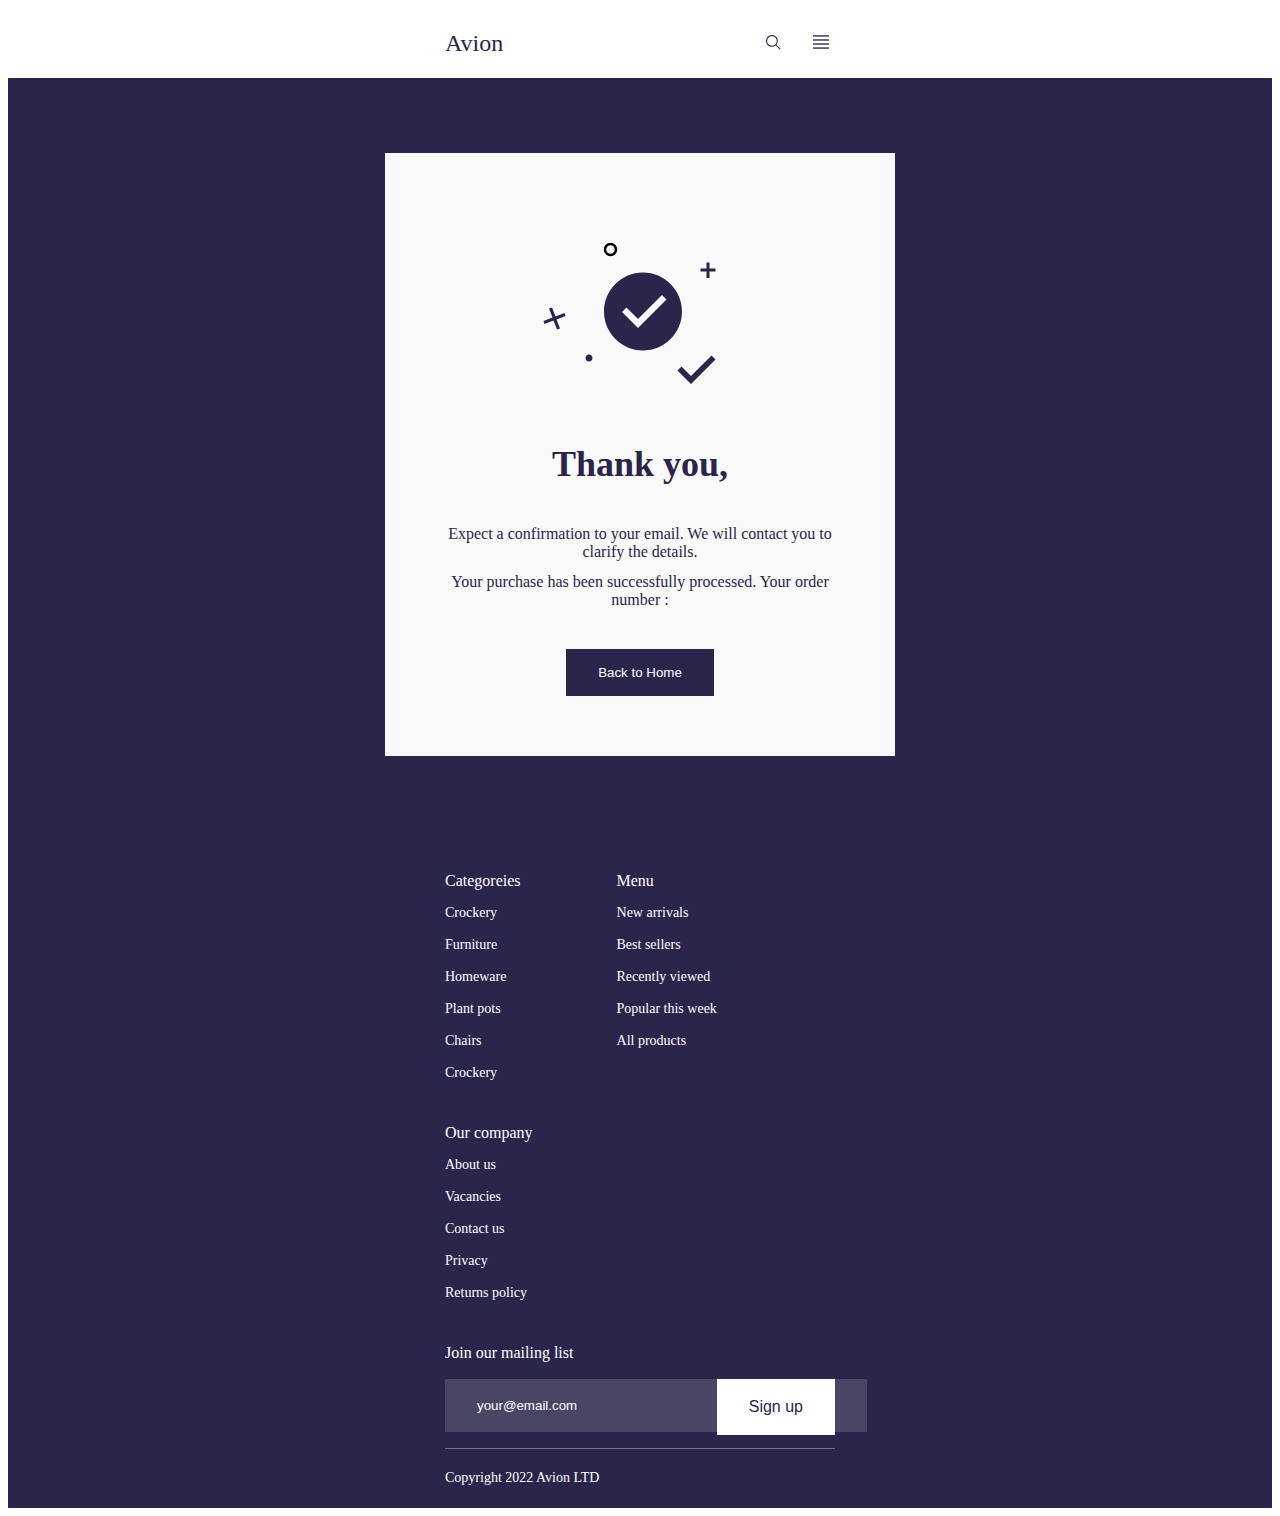
<file: thanks.html>
<!DOCTYPE html>
<html lang="en">
    <head>
        <meta charset="UTF-8">
        <meta name="viewport" content="width=device-width, initial-scale=1.0">
        <title>Avion</title>
    
        <link rel="stylesheet" href="https://cdnjs.cloudflare.com/ajax/libs/modern-normalize/2.0.0/modern-normalize.min.css" integrity="sha512-4xo8blKMVCiXpTaLzQSLSw3KFOVPWhm/TRtuPVc4WG6kUgjH6J03IBuG7JZPkcWMxJ5huwaBpOpnwYElP/m6wg==" crossorigin="anonymous" referrerpolicy="no-referrer"/>
    
        <link href="https://api.fontshare.com/v2/css?f[]=clash-display@400&f[]=satoshi@400&display=swap" rel="stylesheet">
    
        <link rel="stylesheet" href="./css/main.min.css">
    </head>
<body>
    <header class="header">
        <div class="container">
            <div class="header-wrap">
                <div class="header-tools">
                    <button class="header-btn header-btn-serch">
                        <svg class="svg" width="16" height="16">
                            <use href="./symbol-defs.svg#icon-search"></use>
                        </svg>
                    </button>
                    <button class="header-btn menu-open-btn">
                        <svg class="svg" width="16" height="16">
                            <use href="./symbol-defs.svg#icon-burger"></use>
                        </svg>
                    </button>
                </div>
    
                    <a href="./index.html" class="logo">Avion</a>
    
                    <ul class="user-list">
                        <li class="user-list-item">
                            <button class="user-list-btn">
                                <a href="./bascet.html" class="header-link">
                                    <svg class="svg" width="24" height="24">
                                        <use href="./symbol-defs.svg#icon-cart"></use>
                                    </svg>
                                </a>
                            </button>
                        </li>
                        <li class="user-list-item">
                            <button class="user-list-btn">
                                <svg class="svg" width="24" height="24">
                                    <use href="./symbol-defs.svg#icon-user-acount"></use>
                                </svg>
                            </button>
                        </li>
                    </ul>
            </div>

            <nav class="nav">
                <ul class="nav-list">
                    <li class="nav-list-item"><a href="#" class="nav-list-link">Plant pots</a></li>
                    <li class="nav-list-item"><a href="#" class="nav-list-link">Ceramics</a></li>
                    <li class="nav-list-item"><a href="#" class="nav-list-link">Tables</a></li>
                    <li class="nav-list-item"><a href="#" class="nav-list-link">Chairs</a></li>
                    <li class="nav-list-item"><a href="#" class="nav-list-link">Crockery</a></li>
                    <li class="nav-list-item"><a href="#" class="nav-list-link">Tableware</a></li>
                    <li class="nav-list-item"><a href="#" class="nav-list-link">Cutlery</a></li>
                </ul>
            </nav>
        </div>
        <div class="mob-menu is-hidden">
            <div class="container">
                <div class="menu-top">
                    <button class="menu-btn menu-close-btn">
                        <svg class="svg" width="16" height="16">
                            <use href="./symbol-defs.svg#icon-cross"></use>
                        </svg>
                    </button>
                    <nav class="burger-nav">
                        <ul class="burger-nav-list">
                            <li class="burger-nav-list-item"><a href="#" class="burger-nav-list-link">Home</a></li>
                            <li class="burger-nav-list-item"><a href="#" class="burger-nav-list-link">Products</a></li>
                            <li class="burger-nav-list-item"><a href="#" class="burger-nav-list-link">About us</a></li>
                        </ul>
                    </nav>

                    <ul class="burger-user-list">
                        <li class="burger-user-list-item">
                            <button class="burger-user-list-btn">
                                <a href="./bascet.html" class="header-link">
                                    <svg class="svg" width="24" height="24">
                                        <use href="./symbol-defs.svg#icon-cart"></use>
                                    </svg>
                                </a>
                            </button>
                        </li>
                        <li class="burger-user-list-item">
                            <button class="burger-user-list-btn">
                                <svg class="svg" width="16" height="16">
                                    <use href="./symbol-defs.svg#icon-user-acount"></use>
                                </svg>
                            </button>
                        </li>
                    </ul>
                </div>
                <div class="menu-bottom">
                    <ul class="burger-social-list">
                        <li class="burger-social-list-item">
                            <a href="#" class="burger-social-list-link">
                                <svg class="svg" width="16" height="16">
                                    <use href="./symbol-defs.svg#icon-social-sec"></use>
                                </svg>
                            </a>
                        </li>
                        <li class="burger-social-list-item">
                            <a href="#" class="burger-social-list-link">
                                <svg class="svg" width="16" height="16">
                                    <use href="./symbol-defs.svg#icon-social-third"></use>
                                </svg>
                            </a>
                        </li>
                        <li class="burger-social-list-item">
                            <a href="#" class="burger-social-list-link">
                                <svg class="svg" width="16" height="16">
                                    <use href="./symbol-defs.svg#icon-social-fifth"></use>
                                </svg>
                            </a>
                        </li>
                        <li class="burger-social-list-item">
                            <a href="#" class="burger-social-list-link">
                                <svg class="svg" width="16" height="16">
                                    <use href="./symbol-defs.svg#icon-social-sixth"></use>
                                </svg>
                            </a>
                        </li>
                    </ul>
                </div>
            </div>
        </div>
    </header>
    <main>
        <section class="section-hero section-hero-thanks">
            <div class="container container-hero-thanks">
                <svg class="svg svg-thanks" width="200" height="200">
                    <use href="./symbol-defs.svg#checkmark"></use>
                </svg>
                <h1 class="hero-title-thanks">Thank you, <span class="name" id="name"></span></h1>
                <p class="hero-narr-thanks">Expect a confirmation to your email. We will contact you to clarify the details.</p>
                <p class="hero-desc-thanks">Your purchase has been successfully processed. Your order number : <span class="order-number" id="order-number"></span></p>
                <a class="hero-link-thanks" href="./index.html">
                    <button class="hero-btn-thanks">Back to Home</button>
                </a>
            </div>
        </section>
    </main>
    <footer class="footer">
        <div class="container">
            <div class="footer-container">
                <div class="categories-container">
                    <p class="categories-title">Categoreies</p>
                    <ul class="categories-list">
                        <li class="categories-list-item"><a href="#" class="categories-list-link">Crockery</a></li>
                        <li class="categories-list-item"><a href="#" class="categories-list-link">Furniture</a></li>
                        <li class="categories-list-item"><a href="#" class="categories-list-link">Homeware</a></li>
                        <li class="categories-list-item"><a href="#" class="categories-list-link">Plant pots</a></li>
                        <li class="categories-list-item"><a href="#" class="categories-list-link">Chairs</a></li>
                        <li class="categories-list-item"><a href="#" class="categories-list-link">Crockery</a></li>
                    </ul>
                </div>
                <div class="menu-container">
                    <p class="menu-title">Menu</p>
                    <ul class="menu-list">
                        <li class="menu-list-item"><a href="#" class="menu-list-link">New arrivals</a></li>
                        <li class="menu-list-item"><a href="#" class="menu-list-link">Best sellers</a></li>
                        <li class="menu-list-item"><a href="#" class="menu-list-link">Recently viewed</a></li>
                        <li class="menu-list-item"><a href="#" class="menu-list-link">Popular this week</a></li>
                        <li class="menu-list-item"><a href="#" class="menu-list-link">All products</a></li>
                    </ul>
                </div>
                
                <div class="about-container">
                    <p class="about-title">Our company</p>
                    <ul class="about-list">
                        <li class="about-list-item"><a href="#" class="about-list-link">About us</a></li>
                        <li class="about-list-item"><a href="#" class="about-list-link">Vacancies</a></li>
                        <li class="about-list-item"><a href="#" class="about-list-link">Contact us</a></li>
                        <li class="about-list-item"><a href="#" class="about-list-link">Privacy</a></li>
                        <li class="about-list-item"><a href="#" class="about-list-link">Returns policy</a></li>
                    </ul>
                </div>

                <div class="footer-mailing">
                    <p class="footer-mailing-title">Join our mailing list</p>
                    <form action="" class="footer-mailing-form">
                        <input type="text" class="footer-mailing-input" placeholder="your@email.com">
                        <button class="footer-mailing-btn">Sign up</button>
                    </form>
                </div>
            </div>

            <div class="footer-box">
                <p class="footer-desc">Copyright 2022 Avion LTD</p>

                <ul class="social-list">
                    <li class="social-list-item">
                        <a href="#" class="social-list-link">
                            <svg class="svg" width="24" height="24">
                                <use href="./symbol-defs.svg#icon-social-first"></use>
                            </svg>
                        </a>
                    </li>
                    <li class="social-list-item">
                        <a href="#" class="social-list-link">
                            <svg class="svg" width="24" height="24">
                                <use href="./symbol-defs.svg#icon-social-sec"></use>
                            </svg>
                        </a>
                    </li>
                    <li class="social-list-item">
                        <a href="#" class="social-list-link">
                            <svg class="svg" width="24" height="24">
                                <use href="./symbol-defs.svg#icon-social-third"></use>
                            </svg>
                        </a>
                    </li>
                    <li class="social-list-item">
                        <a href="#" class="social-list-link">
                            <svg class="svg" width="24" height="24">
                                <use href="./symbol-defs.svg#icon-social-fourth"></use>
                            </svg>
                        </a>
                    </li>
                    <li class="social-list-item">
                        <a href="#" class="social-list-link">
                            <svg class="svg" width="24" height="24">
                                <use href="./symbol-defs.svg#icon-social-fifth"></use>
                            </svg>
                        </a>
                    </li>
                    <li class="social-list-item">
                        <a href="#" class="social-list-link">
                            <svg class="svg" width="24" height="24">
                                <use href="./symbol-defs.svg#icon-social-sixth"></use>
                            </svg>
                        </a>
                    </li>
                </ul>
            </div>
        </div>
    </footer>
    <script src="./js/thanks.js" type="module"></script>
</body>
</html>
</file>
<file: css/main.min.css>
ul{margin:0;padding:0;list-style:none}p,h1,h2,h3,h4,h5,h6{margin:0}a{text-decoration:none;color:inherit}button{border:none;cursor:pointer}address{font-style:normal}img{display:block}svg{fill:currentColor}body{font-family:Clash Display;font-weight:400;font-size:16px}.img{height:201px}.img-popular{height:251px}@media screen and (min-width: 1440px){.img{height:375px}}.container{margin:0 auto;padding:0 20px;width:390px}@media screen and (min-width: 1440px){.container{padding:0 28px;width:1384px}}@media screen and (min-width: 1440px){.container-hero-product{display:-webkit-box;display:-ms-flexbox;display:flex;-webkit-box-orient:vertical;-webkit-box-direction:normal;-ms-flex-direction:_;flex-direction:_;-webkit-box-pack:start;-ms-flex-pack:start;justify-content:flex-start;-webkit-box-align:_;-ms-flex-align:_;align-items:_;gap:67px;-ms-flex-wrap:_;flex-wrap:_}}@media screen and (min-width: 1440px){.container-hero-checkout{background-color:#fff;padding:60px;display:-webkit-box;display:-ms-flexbox;display:flex;-webkit-box-orient:vertical;-webkit-box-direction:normal;-ms-flex-direction:_;flex-direction:_;-webkit-box-pack:justify;-ms-flex-pack:justify;justify-content:space-between;-webkit-box-align:_;-ms-flex-align:_;align-items:_;gap:_;-ms-flex-wrap:_;flex-wrap:_}}.container-hero-thanks{background-color:#f9f9f9;padding:60px;text-align:center}.header-btn{background-color:inherit;color:#2a254b;font-weight:400}.user-list-btn{background-color:inherit;color:#2a254b;font-weight:400}.hero-btn{background-color:rgba(249,249,249,.15);color:#fff;padding:16px 118px;max-width:180px;font-size:16px;line-height:1.5;font-weight:400}@media screen and (min-width: 1440px){.hero-btn{padding:16px 32px}}.hero-btn-product-top{display:block;margin:0 auto;padding:16px 110px;background-color:#fff;color:#2a254b;margin-bottom:14px}@media screen and (min-width: 1440px){.hero-btn-product-top{padding:16px 32px;margin:0;display:block;margin:0}}.hero-btn-product-bottom{display:block;margin:0 auto;padding:16px 130px;background-color:#2a254b;color:#fff;width:149px;height:80px;-webkit-transition:150ms -webkit-transform;transition:150ms -webkit-transform;transition:150ms transform;transition:150ms transform, 150ms -webkit-transform}@media screen and (min-width: 1440px){.hero-btn-product-bottom{padding:16px 32px;margin:0}}.hero-btn-thanks{padding:16px 32px;background-color:#2a254b;color:#fff}.new-btn{background-color:#f9f9f9;color:#2a254b;padding:16px 118px;margin:0 auto;font-size:16px;line-height:1.5;font-weight:400}@media screen and (min-width: 1440px){.new-btn{padding:16px 32px;display:block;margin:0 auto}}.popular-btn{background-color:#f9f9f9;color:#2a254b;padding:16px 118px;font-size:16px;line-height:1.5;font-weight:400}@media screen and (min-width: 1440px){.popular-btn{padding:16px 32px;display:block;margin:0 auto}}.mailing-btn{position:absolute;top:0;right:0;background-color:#2a254b;color:#fff;padding:16px 32px;font-size:16px;line-height:1.5;font-weight:400}.info-btn{background-color:#f9f9f9;color:#2a254b;padding:16px 118px;margin:0 auto;font-size:16px;line-height:1.5;font-weight:400}@media screen and (min-width: 1440px){.info-btn{padding:16px 32px;margin:0}}.footer-mailing-btn{position:absolute;top:0;right:0;background-color:#fff;color:#2a254b;padding:16px 32px;font-size:16px;line-height:1.5;font-weight:400}.active{background-color:#4e4d93;-webkit-transform:scale(0.95);transform:scale(0.95)}.checkout-form-btn{background-color:#2a254b;color:#fff;padding:16px 32px;display:block}.logo{font-size:24px;line-height:1.25;color:#2a254b}.footer-logo{font-size:36px;line-height:1.3888888889;font-weight:400;color:#fff}.mailing-form{position:relative;display:-webkit-box;display:-ms-flexbox;display:flex;-webkit-box-orient:vertical;-webkit-box-direction:normal;-ms-flex-direction:_;flex-direction:_;-webkit-box-pack:center;-ms-flex-pack:center;justify-content:center;-webkit-box-align:center;-ms-flex-align:center;align-items:center;gap:_;-ms-flex-wrap:_;flex-wrap:_}@media screen and (min-width: 1440px){.mailing-form{max-width:472px;margin:0 auto}}.mailing-input{width:100%;background-color:#f9f9f9;color:#726e8d;border:none;padding:19px 0 19px 32px}.mailing-input::-webkit-input-placeholder{color:#726e8d}.mailing-input::-moz-placeholder{color:#726e8d}.mailing-input:-ms-input-placeholder{color:#726e8d}.mailing-input::-ms-input-placeholder{color:#726e8d}.mailing-input::placeholder{color:#726e8d}.mailing-input:focus-within{outline:none;border:none}.footer-mailing-form{position:relative}@media screen and (min-width: 1440px){.footer-mailing-form{min-width:627px}}.footer-mailing-input{width:100%;background-color:rgba(255,255,255,.15);color:#726e8d;border:none;padding:19px 0 19px 32px}.footer-mailing-input::-webkit-input-placeholder{color:#fff}.footer-mailing-input::-moz-placeholder{color:#fff}.footer-mailing-input:-ms-input-placeholder{color:#fff}.footer-mailing-input::-ms-input-placeholder{color:#fff}.footer-mailing-input::placeholder{color:#fff}.footer-mailing-input:focus-within{outline:none;border:none}.checkout-form{max-width:600px;margin-bottom:40px;display:-webkit-box;display:-ms-flexbox;display:flex;-webkit-box-orient:vertical;-webkit-box-direction:normal;-ms-flex-direction:_;flex-direction:_;-webkit-box-pack:_;-ms-flex-pack:_;justify-content:_;-webkit-box-align:_;-ms-flex-align:_;align-items:_;gap:30px 40px;-ms-flex-wrap:wrap;flex-wrap:wrap}.checkout-form-input{height:50px;-webkit-box-flex:1;-ms-flex:1;flex:1;background-color:#f9f9f9;border-radius:0;border:none;padding:17px 20px}.checkout-form-input-address{-webkit-box-flex:3;-ms-flex:3;flex:3;width:100%}.checkout-select{width:600px;padding:17px 20px;background-color:#f9f9f9;max-height:50px;border:none;margin-bottom:40px}.focused-element:focus-within{outline:1px solid #2a254b}.focused-element-dynamic:focus-within{outline:none}.social-list{display:none}.social-list-link{color:#fff}@media screen and (min-width: 1440px){.social-list{display:-webkit-box;display:-ms-flexbox;display:flex;-webkit-box-orient:vertical;-webkit-box-direction:normal;-ms-flex-direction:_;flex-direction:_;-webkit-box-pack:end;-ms-flex-pack:end;justify-content:flex-end;-webkit-box-align:center;-ms-flex-align:center;align-items:center;gap:24px;-ms-flex-wrap:_;flex-wrap:_}}.social-list-product{display:-webkit-box;display:-ms-flexbox;display:flex;-webkit-box-orient:vertical;-webkit-box-direction:normal;-ms-flex-direction:_;flex-direction:_;-webkit-box-pack:_;-ms-flex-pack:_;justify-content:_;-webkit-box-align:_;-ms-flex-align:_;align-items:_;gap:24px;-ms-flex-wrap:wrap;flex-wrap:wrap;max-width:120px}@media screen and (min-width: 1440px){.social-list-product{max-width:none}}.social-list-bottom-product{display:none}.social-title{font-size:16px;line-height:1.25;font-weight:400;color:#fff;margin-bottom:29px}.mob-menu{height:100vh;padding:48px 40px;width:100vw;position:fixed;z-index:1;top:0;background-color:#fff;-webkit-transform:translateX(0);transform:translateX(0);-webkit-transition:-webkit-transform 250ms;transition:-webkit-transform 250ms;transition:transform 250ms;transition:transform 250ms, -webkit-transform 250ms}.mob-menu-container{height:100%;display:-webkit-box;display:-ms-flexbox;display:flex;-webkit-box-orient:vertical;-webkit-box-direction:normal;-ms-flex-direction:column;flex-direction:column;-webkit-box-pack:justify;-ms-flex-pack:justify;justify-content:space-between;-webkit-box-align:_;-ms-flex-align:_;align-items:_;gap:_;-ms-flex-wrap:_;flex-wrap:_}.mob-menu.is-hidden{-webkit-transform:translateX(100%);transform:translateX(100%)}.is-hidden{opacity:0;pointer-events:none;visibility:hidden}.menu-close-btn{background-color:inherit;position:absolute;top:20px;right:20px}.menu-top{border-bottom:1px solid rgba(0,0,0,.1);height:80vh;display:-webkit-box;display:-ms-flexbox;display:flex;-webkit-box-orient:vertical;-webkit-box-direction:normal;-ms-flex-direction:column;flex-direction:column;-webkit-box-pack:center;-ms-flex-pack:center;justify-content:center;-webkit-box-align:center;-ms-flex-align:center;align-items:center;gap:_;-ms-flex-wrap:_;flex-wrap:_}@media screen and (min-width: 1440px){.menu-open-btn{display:none}}.burger-nav-list{margin-bottom:30px;display:-webkit-box;display:-ms-flexbox;display:flex;-webkit-box-orient:vertical;-webkit-box-direction:normal;-ms-flex-direction:column;flex-direction:column;-webkit-box-pack:center;-ms-flex-pack:center;justify-content:center;-webkit-box-align:center;-ms-flex-align:center;align-items:center;gap:_;-ms-flex-wrap:_;flex-wrap:_}.burger-nav-list-link{font-size:24px;color:#726e8d;font-weight:400}.burger-user-list{display:-webkit-box;display:-ms-flexbox;display:flex;-webkit-box-orient:vertical;-webkit-box-direction:normal;-ms-flex-direction:_;flex-direction:_;-webkit-box-pack:center;-ms-flex-pack:center;justify-content:center;-webkit-box-align:center;-ms-flex-align:center;align-items:center;gap:12px;-ms-flex-wrap:_;flex-wrap:_}.burger-user-list-btn{background-color:inherit;display:-webkit-box;display:-ms-flexbox;display:flex;-webkit-box-orient:vertical;-webkit-box-direction:normal;-ms-flex-direction:_;flex-direction:_;-webkit-box-pack:center;-ms-flex-pack:center;justify-content:center;-webkit-box-align:center;-ms-flex-align:center;align-items:center;gap:_;-ms-flex-wrap:_;flex-wrap:_;color:#726e8d}.burger-social-list{margin-top:25px;display:-webkit-box;display:-ms-flexbox;display:flex;-webkit-box-orient:vertical;-webkit-box-direction:normal;-ms-flex-direction:_;flex-direction:_;-webkit-box-pack:center;-ms-flex-pack:center;justify-content:center;-webkit-box-align:center;-ms-flex-align:center;align-items:center;gap:20px;-ms-flex-wrap:_;flex-wrap:_}.nav{display:none}@media screen and (min-width: 1440px){.nav{display:block}}@media screen and (min-width: 1440px){.nav-list{display:-webkit-box;display:-ms-flexbox;display:flex;-webkit-box-orient:vertical;-webkit-box-direction:normal;-ms-flex-direction:_;flex-direction:_;-webkit-box-pack:center;-ms-flex-pack:center;justify-content:center;-webkit-box-align:center;-ms-flex-align:center;align-items:center;gap:44px;-ms-flex-wrap:_;flex-wrap:_}}.nav-list-link{font-size:16px;line-height:1.375;color:#726e8d}.nav-product{margin:0 auto 0 152px}.section-features{padding:47px 0}@media screen and (min-width: 1440px){.section-features{padding:60px 0 86px 0}}.features-title{font-size:20px;line-height:1.4;color:#2a254b;font-weight:400;max-width:274px;margin-bottom:36px}@media screen and (min-width: 1440px){.features-title{font-size:24px;line-height:1.4166666667;text-align:center;max-width:100%;margin-bottom:51px}}.features-list{display:-webkit-box;display:-ms-flexbox;display:flex;-webkit-box-orient:vertical;-webkit-box-direction:normal;-ms-flex-direction:column;flex-direction:column;-webkit-box-pack:center;-ms-flex-pack:center;justify-content:center;-webkit-box-align:center;-ms-flex-align:center;align-items:center;gap:36px;-ms-flex-wrap:_;flex-wrap:_}.features-list-item-product{background-color:#f9f9f9;padding:36px 24px}.features-list-title{font-style:16px;line-height:1.375;color:#2a254b;font-weight:400;margin:16px 0 12px 0}@media screen and (min-width: 1440px){.features-list-title{font-size:20;line-height:1.4}}.features-list-desc{font-style:14px;line-height:1.5;color:#2a254b;font-weight:400}@media screen and (min-width: 1440px){.features-list-desc{font-size:16px;line-height:1.5;font-weight:400}}@media screen and (min-width: 1440px){.features-list{display:-webkit-box;display:-ms-flexbox;display:flex;-webkit-box-orient:horizontal;-webkit-box-direction:normal;-ms-flex-direction:row;flex-direction:row;-webkit-box-pack:center;-ms-flex-pack:center;justify-content:center;-webkit-box-align:center;-ms-flex-align:center;align-items:center;gap:59px;-ms-flex-wrap:_;flex-wrap:_}}.footer{padding:40px 0 20px 0;background-color:#2a254b}.footer-container{display:-webkit-box;display:-ms-flexbox;display:flex;-webkit-box-orient:horizontal;-webkit-box-direction:normal;-ms-flex-direction:row;flex-direction:row;-webkit-box-pack:start;-ms-flex-pack:start;justify-content:flex-start;-webkit-box-align:_;-ms-flex-align:_;align-items:_;gap:40px 96px;-ms-flex-wrap:wrap;flex-wrap:wrap;padding-bottom:16px;margin-bottom:20px;border-bottom:1px solid #726e8d}@media screen and (min-width: 1440px){.footer-container{padding-bottom:48px;margin-bottom:24px;display:-webkit-box;display:-ms-flexbox;display:flex;-webkit-box-orient:horizontal;-webkit-box-direction:normal;-ms-flex-direction:row;flex-direction:row;-webkit-box-pack:justify;-ms-flex-pack:justify;justify-content:space-between;-webkit-box-align:_;-ms-flex-align:_;align-items:_;gap:_;-ms-flex-wrap:nowrap;flex-wrap:nowrap}}.footer-box{display:-webkit-box;display:-ms-flexbox;display:flex;-webkit-box-orient:vertical;-webkit-box-direction:normal;-ms-flex-direction:_;flex-direction:_;-webkit-box-pack:justify;-ms-flex-pack:justify;justify-content:space-between;-webkit-box-align:_;-ms-flex-align:_;align-items:_;gap:_;-ms-flex-wrap:_;flex-wrap:_}.footer-mailing{width:100%}@media screen and (min-width: 1440px){.footer-mailing{width:auto;-webkit-box-ordinal-group:5;-ms-flex-order:4;order:4}}@media screen and (min-width: 1440px){.menu-container{-webkit-box-ordinal-group:2;-ms-flex-order:1;order:1}}.menu-title{font-size:16px;line-height:1.25;color:#fff;font-weight:400;margin-bottom:12px}.menu-list{display:-webkit-box;display:-ms-flexbox;display:flex;-webkit-box-orient:vertical;-webkit-box-direction:normal;-ms-flex-direction:column;flex-direction:column;-webkit-box-pack:_;-ms-flex-pack:_;justify-content:_;-webkit-box-align:_;-ms-flex-align:_;align-items:_;gap:12px;-ms-flex-wrap:_;flex-wrap:_}.menu-list-link{font-size:14px;line-height:1.3571428571;color:#fff;font-weight:400}@media screen and (min-width: 1440px){.categories-container{-webkit-box-ordinal-group:3;-ms-flex-order:2;order:2}}.categories-title{font-size:16px;line-height:1.25;color:#fff;font-weight:400;margin-bottom:12px}.categories-list{display:-webkit-box;display:-ms-flexbox;display:flex;-webkit-box-orient:vertical;-webkit-box-direction:normal;-ms-flex-direction:column;flex-direction:column;-webkit-box-pack:_;-ms-flex-pack:_;justify-content:_;-webkit-box-align:_;-ms-flex-align:_;align-items:_;gap:12px;-ms-flex-wrap:_;flex-wrap:_}.categories-list-link{font-size:14px;line-height:1.3571428571;color:#fff;font-weight:400}@media screen and (min-width: 1440px){.about-container{-webkit-box-ordinal-group:4;-ms-flex-order:3;order:3}}.about-title{font-size:16px;line-height:1.25;color:#fff;font-weight:400;margin-bottom:12px}.about-list{display:-webkit-box;display:-ms-flexbox;display:flex;-webkit-box-orient:vertical;-webkit-box-direction:normal;-ms-flex-direction:column;flex-direction:column;-webkit-box-pack:_;-ms-flex-pack:_;justify-content:_;-webkit-box-align:_;-ms-flex-align:_;align-items:_;gap:12px;-ms-flex-wrap:_;flex-wrap:_}.about-list-link{font-size:14px;line-height:1.3571428571;color:#fff;font-weight:400}.footer-mailing-title{font-size:16px;line-height:1.25;color:#fff;font-weight:400;margin-bottom:16px}.footer-desc{font-size:14px;line-height:1.3571428571;color:#fff;font-weight:400;text-align:center}@media screen and (min-width: 1440px){.footer-desc{text-align:left}}.header{padding:20px 0}.header-wrap{display:-webkit-box;display:-ms-flexbox;display:flex;-webkit-box-orient:horizontal;-webkit-box-direction:reverse;-ms-flex-direction:row-reverse;flex-direction:row-reverse;-webkit-box-pack:justify;-ms-flex-pack:justify;justify-content:space-between;-webkit-box-align:center;-ms-flex-align:center;align-items:center;gap:_;-ms-flex-wrap:_;flex-wrap:_}@media screen and (min-width: 1440px){.header-wrap{display:-webkit-box;display:-ms-flexbox;display:flex;-webkit-box-orient:horizontal;-webkit-box-direction:normal;-ms-flex-direction:row;flex-direction:row;-webkit-box-pack:_;-ms-flex-pack:_;justify-content:_;-webkit-box-align:center;-ms-flex-align:center;align-items:center;gap:_;-ms-flex-wrap:_;flex-wrap:_;padding-bottom:20px;margin-bottom:20px;border-bottom:1px solid rgba(0,0,0,.1)}}.header-wrap-product{border:none;padding:0;margin:0}.user-list{display:none}@media screen and (min-width: 1440px){.user-list{display:-webkit-box;display:-ms-flexbox;display:flex;-webkit-box-orient:vertical;-webkit-box-direction:normal;-ms-flex-direction:_;flex-direction:_;-webkit-box-pack:center;-ms-flex-pack:center;justify-content:center;-webkit-box-align:center;-ms-flex-align:center;align-items:center;gap:16px;-ms-flex-wrap:_;flex-wrap:_}.user-list-product{-webkit-box-ordinal-group:2;-ms-flex-order:1;order:1}}.header-tools{display:-webkit-box;display:-ms-flexbox;display:flex;-webkit-box-orient:vertical;-webkit-box-direction:normal;-ms-flex-direction:_;flex-direction:_;-webkit-box-pack:_;-ms-flex-pack:_;justify-content:_;-webkit-box-align:center;-ms-flex-align:center;align-items:center;gap:20px;-ms-flex-wrap:_;flex-wrap:_}.header-tools-product{-webkit-box-ordinal-group:2;-ms-flex-order:1;order:1;margin-right:16px}.section-hero{background-color:#2a254b;padding:40px 0 24px 0}@media screen and (min-width: 1440px){.section-hero{padding:60px 0;background-color:inherit}}.hero-container{background-color:#2a254b;padding:60px}@media screen and (min-width: 1440px){.hero-container{display:-webkit-box;display:-ms-flexbox;display:flex;-webkit-box-orient:vertical;-webkit-box-direction:normal;-ms-flex-direction:column;flex-direction:column;-webkit-box-pack:justify;-ms-flex-pack:justify;justify-content:space-between;-webkit-box-align:_;-ms-flex-align:_;align-items:_;gap:_;-ms-flex-wrap:_;flex-wrap:_;min-height:584px;background-image:url("../main/desc/main/bg-main-desc-1x.j");background-repeat:no-repeat;background-position:right;background-size:contain}@supports(background-image: url("../main/desc-webp/mian-webp/bg-main-desc-1x.webp")){.hero-container{background-image:url("../main/desc-webp/mian-webp/bg-main-desc-1x.webp")}}}@media screen and (min-width: 1440px)and (min-device-pixel-ratio: 2),screen and (min-width: 1440px)and (-webkit-min-device-pixel-ratio: 2),screen and (min-width: 1440px)and (min-resolution: 192dpi),screen and (min-width: 1440px)and (min-resolution: 2dppx){.hero-container{background-image:url("../main/desc/main/bg-main-desc-3x.j")}@supports(background-image: url("../main/desc-webp/mian-webp/bg-main-desc-2x.webp")){.hero-container{background-image:url("../main/desc-webp/mian-webp/bg-main-desc-2x.webp")}}}@media screen and (min-width: 1440px)and (min-device-pixel-ratio: 3),screen and (min-width: 1440px)and (-webkit-min-device-pixel-ratio: 3),screen and (min-width: 1440px)and (min-resolution: 288dpi),screen and (min-width: 1440px)and (min-resolution: 3dppx){.hero-container{background-image:url("../main/desc/main/bg-main-desc-3x.j")}@supports(background-image: url("../main/desc-webp/mian-webp/bg-main-desc-2x.webp")){.hero-container{background-image:url("../main/desc-webp/mian-webp/bg-main-desc-2x.webp")}}}.hero-wrapper{display:-webkit-box;display:-ms-flexbox;display:flex;-webkit-box-orient:vertical;-webkit-box-direction:reverse;-ms-flex-direction:column-reverse;flex-direction:column-reverse;-webkit-box-pack:center;-ms-flex-pack:center;justify-content:center;-webkit-box-align:_;-ms-flex-align:_;align-items:_;gap:_;-ms-flex-wrap:_;flex-wrap:_}@media screen and (min-width: 1440px){.hero-wrapper{display:-webkit-box;display:-ms-flexbox;display:flex;-webkit-box-orient:vertical;-webkit-box-direction:normal;-ms-flex-direction:column;flex-direction:column;-webkit-box-pack:justify;-ms-flex-pack:justify;justify-content:space-between;-webkit-box-align:_;-ms-flex-align:_;align-items:_;gap:_;-ms-flex-wrap:_;flex-wrap:_;min-height:306px}}@media screen and (min-width: 1440px){.hero-wrapper-bascet{display:-webkit-box;display:-ms-flexbox;display:flex;-webkit-box-orient:horizontal;-webkit-box-direction:reverse;-ms-flex-direction:row-reverse;flex-direction:row-reverse;-webkit-box-pack:justify;-ms-flex-pack:justify;justify-content:space-between;-webkit-box-align:center;-ms-flex-align:center;align-items:center;gap:_;-ms-flex-wrap:_;flex-wrap:_;margin-bottom:16px}}.hero-title{font-weight:400;font-size:32px;line-height:1.40625;color:#fff;margin-bottom:80px;max-width:325px}@media screen and (min-width: 1440px){.hero-title{max-width:513px;margin-bottom:41px}}.hero-desc{font-size:18px;line-height:1.5;color:#fff;max-width:342px;margin-bottom:32px}@media screen and (min-width: 1440px){.hero-desc{max-width:602px}}.section-info{padding:48px 0 396px 0;background-image:url("../main/mb/main/bg-info-mb-1x.jpeg");background-position:bottom;background-repeat:no-repeat}@supports(background-image: url("../main/mb-webp/main-webp/bg-info-mb-1x.webp")){.section-info{background-image:url("../main/mb-webp/main-webp/bg-info-mb-1x.webp")}}@media(min-device-pixel-ratio: 2),(-webkit-min-device-pixel-ratio: 2),(min-resolution: 192dpi),(min-resolution: 2dppx){.section-info{background-image:url("../main/mb/main/bg-info-mb-2x.jpeg")}@supports(background-image: url("../main/mb-webp/main-webp/bg-info-mb-2x.webp")){.section-info{background-image:url("../main/mb-webp/main-webp/bg-info-mb-2x.webp")}}}@media(min-device-pixel-ratio: 3),(-webkit-min-device-pixel-ratio: 3),(min-resolution: 288dpi),(min-resolution: 3dppx){.section-info{background-image:url("../main/mb/main/bg-info-mb-3x.jpeg")}@supports(background-image: url("../main/mb-webp/main-webp/bg-info-mb-3x.webp")){.section-info{background-image:url("../main/mb-webp/main-webp/bg-info-mb-3x.webp")}}}@media screen and (min-width: 1440px){.section-info{padding:72px 0 54px 0;background-position:right;background-image:url("../main/desc/main/bg-info-desc-1x.jpg")}@supports(background-image: url("../main/desc-webp/mian-webp/bg-info-desc-1x.webp")){.section-info{background-image:url("../main/desc-webp/mian-webp/bg-info-desc-1x.webp")}}}@media screen and (min-width: 1440px)and (min-device-pixel-ratio: 2),screen and (min-width: 1440px)and (-webkit-min-device-pixel-ratio: 2),screen and (min-width: 1440px)and (min-resolution: 192dpi),screen and (min-width: 1440px)and (min-resolution: 2dppx){.section-info{background-image:url("../main/desc/main/bg-info-desc-2x.jpg")}@supports(background-image: url("../main/desc-webp/mian-webp/bg-info-desc-2x.webp")){.section-info{background-image:url("../main/desc-webp/mian-webp/bg-info-desc-2x.webp")}}}@media screen and (min-width: 1440px)and (min-device-pixel-ratio: 3),screen and (min-width: 1440px)and (-webkit-min-device-pixel-ratio: 3),screen and (min-width: 1440px)and (min-resolution: 288dpi),screen and (min-width: 1440px)and (min-resolution: 3dppx){.section-info{background-image:url("../main/desc/main/bg-info-desc-3x.jpg")}@supports(background-image: url("../main/desc-webp/mian-webp/bg-info-desc-3x.webp")){.section-info{background-image:url("../main/desc-webp/mian-webp/bg-info-desc-3x.webp")}}}@media screen and (min-width: 1440px){.info-wrapper{display:-webkit-box;display:-ms-flexbox;display:flex;-webkit-box-orient:vertical;-webkit-box-direction:normal;-ms-flex-direction:column;flex-direction:column;-webkit-box-pack:justify;-ms-flex-pack:justify;justify-content:space-between;-webkit-box-align:start;-ms-flex-align:start;align-items:flex-start;gap:_;-ms-flex-wrap:_;flex-wrap:_;min-height:477px}}.info-title{font-size:20px;font-weight:400;line-height:1.4;max-width:274px;margin-bottom:12px}@media screen and (min-width: 1440px){.info-title{font-size:24px;line-height:1.5;margin-bottom:25px;max-width:514px}}.info-desc{font-size:14px;font-weight:400;line-height:1.5;margin-bottom:64px}@media screen and (min-width: 1440px){.info-desc{font-size:16px;line-height:1.375;max-width:536px}}.info-desc-first{margin-bottom:20px}.section-mailimg{padding:48px 0 38px 0}@media screen and (min-width: 1440px){.section-mailimg{padding:52px 0 65px 0;background-color:#f9f9f9}}@media screen and (min-width: 1440px){.mailing-container{padding:68px 0 54px 0;background-color:#fff}}.mailimg-title{font-size:20px;line-height:1.4;color:#2a254b;font-weight:400;text-align:center;margin-bottom:16px}@media screen and (min-width: 1440px){.mailimg-title{font-size:36px;line-height:1.3888888889}}.mailing-desc{font-size:14px;line-height:1.5;color:#2a254b;font-weight:400;text-align:center;margin-bottom:64px}@media screen and (min-width: 1440px){.mailing-desc{font-size:16px;line-height:1.5;max-width:470px;margin:0 auto 72px auto}}.section-popular{padding:48px 0 38px}@media screen and (min-width: 1440px){.section-popular{padding:64px 0 48px 0}}.popular-title{font-size:20px;line-height:1.25;color:#2a254b;font-weight:400;margin-bottom:36px}@media screen and (min-width: 1440px){.popular-title{font-size:32px;line-height:1.21875;margin-bottom:25px}}.popular-list{display:-webkit-box;display:-ms-flexbox;display:flex;-webkit-box-orient:vertical;-webkit-box-direction:normal;-ms-flex-direction:_;flex-direction:_;-webkit-box-pack:_;-ms-flex-pack:_;justify-content:_;-webkit-box-align:_;-ms-flex-align:_;align-items:_;gap:20px;-ms-flex-wrap:_;flex-wrap:_;overflow-y:scroll;scrollbar-width:none;margin-bottom:32px}.popular-list-title{font-size:20px;line-height:1.4;color:#2a254b;font-weight:400;margin:24px 0 8px 0}.popular-list-price{font-size:18px;line-height:1.5;color:#2a254b;font-weight:400}@media screen and (min-width: 1440px){.popular-list{margin-bottom:35px;display:-webkit-box;display:-ms-flexbox;display:flex;-webkit-box-orient:vertical;-webkit-box-direction:normal;-ms-flex-direction:_;flex-direction:_;-webkit-box-pack:justify;-ms-flex-pack:justify;justify-content:space-between;-webkit-box-align:center;-ms-flex-align:center;align-items:center;gap:_;-ms-flex-wrap:_;flex-wrap:_}}.section-new{padding:48px 0 38px 0}@media screen and (min-width: 1440px){.section-new{padding:80px 0 56px 0}}.new-title{font-size:20px;line-height:1.25;color:#2a254b;font-weight:400;margin-bottom:19px}@media screen and (min-width: 1440px){.new-title{font-size:32px;line-height:1.21875;margin-bottom:33px}}.new-list{display:-webkit-box;display:-ms-flexbox;display:flex;-webkit-box-orient:vertical;-webkit-box-direction:normal;-ms-flex-direction:_;flex-direction:_;-webkit-box-pack:center;-ms-flex-pack:center;justify-content:center;-webkit-box-align:center;-ms-flex-align:center;align-items:center;gap:20px 15px;-ms-flex-wrap:wrap;flex-wrap:wrap;margin-bottom:29px}.new-list-title{font-size:20px;line-height:1.4;color:#2a254b;font-weight:400;margin:24px 0 8px 0}.new-list-price{font-size:18px;line-height:1.5;color:#2a254b;font-weight:400}@media screen and (min-width: 1440px){.new-list{margin-bottom:35px;display:-webkit-box;display:-ms-flexbox;display:flex;-webkit-box-orient:vertical;-webkit-box-direction:normal;-ms-flex-direction:_;flex-direction:_;-webkit-box-pack:justify;-ms-flex-pack:justify;justify-content:space-between;-webkit-box-align:center;-ms-flex-align:center;align-items:center;gap:_;-ms-flex-wrap:_;flex-wrap:_}}.section-hero-bascet{background-color:#f9f9f9;padding:36px 50px}@media screen and (min-width: 1440px){.section-hero-bascet{padding:84px 0}}.hero-title-basccet{font-size:24px;line-height:1.4166666667;color:#2a254b;margin-bottom:32px}.products-list-price-desc{display:none}@media screen and (min-width: 1440px){.products-list-price-desc{display:block;font-size:16px;line-height:1.5;font-weight:400;color:#2a254b}}.products-list{display:-webkit-box;display:-ms-flexbox;display:flex;-webkit-box-orient:vertical;-webkit-box-direction:normal;-ms-flex-direction:column;flex-direction:column;-webkit-box-pack:start;-ms-flex-pack:start;justify-content:flex-start;-webkit-box-align:_;-ms-flex-align:_;align-items:_;gap:36px;-ms-flex-wrap:_;flex-wrap:_;border-bottom:1px solid #ebe8f4;padding-bottom:28px;margin-bottom:15px}.products-list-item{max-height:166px;display:-webkit-box;display:-ms-flexbox;display:flex;-webkit-box-orient:vertical;-webkit-box-direction:normal;-ms-flex-direction:column;flex-direction:column;-webkit-box-pack:_;-ms-flex-pack:_;justify-content:_;-webkit-box-align:_;-ms-flex-align:_;align-items:_;gap:22px;-ms-flex-wrap:wrap;flex-wrap:wrap}@media screen and (min-width: 1440px){.products-list-item{display:-webkit-box;display:-ms-flexbox;display:flex;-webkit-box-orient:horizontal;-webkit-box-direction:normal;-ms-flex-direction:row;flex-direction:row;-webkit-box-pack:_;-ms-flex-pack:_;justify-content:_;-webkit-box-align:_;-ms-flex-align:_;align-items:_;gap:_;-ms-flex-wrap:_;flex-wrap:_}}.products-list-title{font-size:16px;line-height:1.375;font-weight:400;color:#2a254b}.products-list-desc{font-size:14px;line-height:1.5;font-weight:400;color:#2a254b;max-width:162px;margin:8px 0}.products-list-price{font-size:16px;line-height:1.5;font-weight:400;color:#2a254b}@media screen and (min-width: 1440px){.products-list{padding-bottom:37px;margin-bottom:20px}}.products-wrapper{display:-webkit-box;display:-ms-flexbox;display:flex;-webkit-box-orient:vertical;-webkit-box-direction:normal;-ms-flex-direction:column;flex-direction:column;-webkit-box-pack:_;-ms-flex-pack:_;justify-content:_;-webkit-box-align:_;-ms-flex-align:_;align-items:_;gap:_;-ms-flex-wrap:_;flex-wrap:_}.products-container{display:-webkit-box;display:-ms-flexbox;display:flex;-webkit-box-orient:vertical;-webkit-box-direction:normal;-ms-flex-direction:_;flex-direction:_;-webkit-box-pack:_;-ms-flex-pack:_;justify-content:_;-webkit-box-align:_;-ms-flex-align:_;align-items:_;gap:33px;-ms-flex-wrap:_;flex-wrap:_;padding:12px 16px}@media screen and (min-width: 1440px){.products-container{margin:0 228px 0 auto;background-color:#f9f9f9;max-height:46px}}.products-container-products{background-color:#fff;padding:12px;display:-webkit-box;display:-ms-flexbox;display:flex;-webkit-box-orient:vertical;-webkit-box-direction:normal;-ms-flex-direction:_;flex-direction:_;-webkit-box-pack:justify;-ms-flex-pack:justify;justify-content:space-between;-webkit-box-align:center;-ms-flex-align:center;align-items:center;gap:_;-ms-flex-wrap:_;flex-wrap:_;margin-bottom:32px}@media screen and (min-width: 1440px){.products-container-products{max-width:122px;margin:0 auto 0 0;margin-bottom:48px}}.products-btn{background-color:inherit;padding:0;color:#ebe8f4}.total-desc{font-size:20px;line-height:1.4;font-weight:400;color:#4e4d93;text-align:right;margin-bottom:7px}@media screen and (min-width: 1440px){.total-desc{margin:0}}.total-value-desc{font-size:24px;line-height:1.4166666667;font-weight:400;color:#2a254b;margin-left:16px}.toatl-narr{font-size:14px;line-height:1.5;font-weight:400;color:#4e4d93;text-align:right;margin-bottom:36px}@media screen and (min-width: 1440px){.toatl-narr{margin:0}}.bascet-btn{background-color:#2a254b;padding:16px 117px;margin:0 auto;display:block;color:#fff}@media screen and (min-width: 1440px){.bascet-btn{display:block;padding:16px 32px;margin:0 0 0 auto}}@media screen and (min-width: 1440px){.hero-container-bascet{background-color:#fff;padding:72px 62px 54px 62px}}.hero-info-container{display:none}@media screen and (min-width: 1440px){.hero-info-container{display:-webkit-box;display:-ms-flexbox;display:flex;-webkit-box-orient:vertical;-webkit-box-direction:normal;-ms-flex-direction:_;flex-direction:_;-webkit-box-pack:_;-ms-flex-pack:_;justify-content:_;-webkit-box-align:_;-ms-flex-align:_;align-items:_;gap:_;-ms-flex-wrap:_;flex-wrap:_;padding-bottom:16px;margin-bottom:28px;border-bottom:1px solid #ebe8f4}}.hero-info-desc{font-size:14px;line-height:1.4285714286;font-weight:400;color:#2a254b}.hero-info-desc-sec{margin:0 292px 0 auto}.section-hero-product{background-image:url("../main/mb/main/listing-chair-dandy-main-mb-1x.jpg");background-repeat:no-repeat;background-position:top;background-size:auto 380px;background-color:#f9f9f9;padding:408px 0 30px 0}@supports(background-image: url("../main/mb-webp/main-webp/listing-chair-dandy-main-mb-1x.webp")){.section-hero-product{background-image:url("../main/mb-webp/main-webp/listing-chair-dandy-main-mb-1x.webp")}}@media(min-device-pixel-ratio: 2),(-webkit-min-device-pixel-ratio: 2),(min-resolution: 192dpi),(min-resolution: 2dppx){.section-hero-product{background-image:url("../main/mb/main/listing-chair-dandy-main-mb-2x.jpg")}@supports(background-image: url("../main/mb-webp/main-webp/listing-chair-dandy-main-mb-2x.webp")){.section-hero-product{background-image:url("../main/mb-webp/main-webp/listing-chair-dandy-main-mb-2x.webp")}}}@media(min-device-pixel-ratio: 3),(-webkit-min-device-pixel-ratio: 3),(min-resolution: 288dpi),(min-resolution: 3dppx){.section-hero-product{background-image:url("../main/mb/main/listing-chair-dandy-main-mb-3x.jpg")}@supports(background-image: url("../main/mb-webp/main-webp/listing-chair-dandy-main-mb-3x.webp")){.section-hero-product{background-image:url("../main/mb-webp/main-webp/listing-chair-dandy-main-mb-3x.webp")}}}@media screen and (min-width: 1440px){.section-hero-product{padding:50px 0 47px 0;background-image:none}}.product-wrapper{margin-top:31px}.product-name{font-size:24px;line-height:1.4166666667;font-weight:400;color:#2a254b;margin-bottom:12px}@media screen and (min-width: 1440px){.product-name{font-size:36px;line-height:1.2222222222;margin-bottom:16px}}.product-price{font-size:20px;line-height:1.4;font-weight:400;color:#2a254b;padding-bottom:16px;border-bottom:1px solid #ebe8f4;margin-bottom:28px}@media screen and (min-width: 1440px){.product-price{font-size:24px;line-height:1.3333333333;padding-bottom:28px;margin-bottom:24px}}.product-desc{font-size:20px;line-height:1.4;font-weight:400;color:#2a254b}.hero-desc-title{font-size:16px;line-height:1.5625;font-weight:400;color:#2a254b;margin-bottom:12px}.product-desc{font-size:14px;line-height:1.5;font-weight:400;color:#2a254b;margin-bottom:28px}.product-table{border-top:1px solid #ebe8f4;padding-top:16px;margin-bottom:28px;width:100%;display:-webkit-box;display:-ms-flexbox;display:flex;-webkit-box-orient:vertical;-webkit-box-direction:normal;-ms-flex-direction:_;flex-direction:_;-webkit-box-pack:_;-ms-flex-pack:_;justify-content:_;-webkit-box-align:_;-ms-flex-align:_;align-items:_;gap:_;-ms-flex-wrap:_;flex-wrap:_}.product-table-body{width:100%;display:-webkit-box;display:-ms-flexbox;display:flex;-webkit-box-orient:vertical;-webkit-box-direction:normal;-ms-flex-direction:column;flex-direction:column;-webkit-box-pack:_;-ms-flex-pack:_;justify-content:_;-webkit-box-align:_;-ms-flex-align:_;align-items:_;gap:15px;-ms-flex-wrap:_;flex-wrap:_}.product-table-tr{display:-webkit-box;display:-ms-flexbox;display:flex;-webkit-box-orient:vertical;-webkit-box-direction:normal;-ms-flex-direction:_;flex-direction:_;-webkit-box-pack:justify;-ms-flex-pack:justify;justify-content:space-between;-webkit-box-align:center;-ms-flex-align:center;align-items:center;gap:109px;-ms-flex-wrap:_;flex-wrap:_}.product-table-th{font-size:14px;line-height:1.4285714286;font-weight:400;color:#2a254b;position:relative}.product-table-th:first-child::after{content:"";position:absolute;left:100px;border-right:1px solid #ebe8f4;height:44px}.product-table-th:last-child::after{content:"";position:absolute;right:100px;border-right:1px solid #ebe8f4;height:44px}.product-table-td{font-size:14px;line-height:1.5;font-weight:400;color:#2a254b}@media screen and (min-width: 1440px){.product-table{max-width:324px;border-top:none}}.product-img{display:none}@media screen and (min-width: 1440px){.product-img{display:block;width:607px}}@media screen and (min-width: 1440px){.product-btn-wrapper{display:-webkit-box;display:-ms-flexbox;display:flex;-webkit-box-orient:horizontal;-webkit-box-direction:reverse;-ms-flex-direction:row-reverse;flex-direction:row-reverse;-webkit-box-pack:end;-ms-flex-pack:end;justify-content:flex-end;-webkit-box-align:_;-ms-flex-align:_;align-items:_;gap:16px;-ms-flex-wrap:_;flex-wrap:_}}.address-list{display:-webkit-box;display:-ms-flexbox;display:flex;-webkit-box-orient:vertical;-webkit-box-direction:normal;-ms-flex-direction:column;flex-direction:column;-webkit-box-pack:_;-ms-flex-pack:_;justify-content:_;-webkit-box-align:_;-ms-flex-align:_;align-items:_;gap:12px;-ms-flex-wrap:_;flex-wrap:_}.address-list-link{font-size:14px;line-height:1.3571428571;font-weight:400;color:#fff}.footer-container-product{padding-bottom:40px;margin-bottom:20px;display:-webkit-box;display:-ms-flexbox;display:flex;-webkit-box-orient:vertical;-webkit-box-direction:normal;-ms-flex-direction:_;flex-direction:_;-webkit-box-pack:justify;-ms-flex-pack:justify;justify-content:space-between;-webkit-box-align:_;-ms-flex-align:_;align-items:_;gap:29px 48px;-ms-flex-wrap:_;flex-wrap:_}.footer-box-product{-webkit-box-pack:center;-ms-flex-pack:center;justify-content:center}@media screen and (min-width: 1440px){.footer-box-product{-webkit-box-pack:start;-ms-flex-pack:start;justify-content:flex-start}}.categories-container-product{display:none}@media screen and (min-width: 1440px){.categories-container-product{display:block}}.section-mailimg-product{padding:394px 0 46px 0;background-image:url("../main/mb/product/bg-mailing-mb.jpeg");background-repeat:no-repeat;background-position:top;background-size:contain}@supports(background-image: url("../main/mb-webp/product-webp/bg-mailing-mb.webp")){.section-mailimg-product{background-image:url("../main/mb-webp/product-webp/bg-mailing-mb.webp")}}@media screen and (min-width: 1440px){.section-mailimg-product{padding:71px 0 70px 0;background-color:inherit;background-image:url("../main/desc/product/bg-mailing-desc.j");background-repeat:no-repeat;background-position:left;background-size:contain}@supports(background-image: url("../main/desc-webp/product-webp/bg-mailing-desc.webp")){.section-mailimg-product{background-image:url("../main/desc-webp/product-webp/bg-mailing-desc.webp")}}}@media screen and (min-width: 1440px){.mailing-wrapper{display:-webkit-box;display:-ms-flexbox;display:flex;-webkit-box-orient:vertical;-webkit-box-direction:normal;-ms-flex-direction:column;flex-direction:column;-webkit-box-pack:_;-ms-flex-pack:_;justify-content:_;-webkit-box-align:space-between;-ms-flex-align:space-between;align-items:space-between;gap:_;-ms-flex-wrap:_;flex-wrap:_;min-height:380px}}.mailing-container-product{background-color:inherit;display:-webkit-box;display:-ms-flexbox;display:flex;-webkit-box-orient:vertical;-webkit-box-direction:normal;-ms-flex-direction:column;flex-direction:column;-webkit-box-pack:_;-ms-flex-pack:_;justify-content:_;-webkit-box-align:end;-ms-flex-align:end;align-items:flex-end;gap:_;-ms-flex-wrap:_;flex-wrap:_}.mailing-desc-product{margin:0;text-align:left}.mailing-form-product{min-width:472px;margin:0}.section-hero-checkout{background-color:#f9f9f9}.cost-list{border-bottom:1px solid #ebe8f4;padding-bottom:20px;margin-bottom:20px;display:-webkit-box;display:-ms-flexbox;display:flex;-webkit-box-orient:vertical;-webkit-box-direction:normal;-ms-flex-direction:column;flex-direction:column;-webkit-box-pack:_;-ms-flex-pack:_;justify-content:_;-webkit-box-align:_;-ms-flex-align:_;align-items:_;gap:20px;-ms-flex-wrap:_;flex-wrap:_}.cost-list-desc{display:-webkit-box;display:-ms-flexbox;display:flex;-webkit-box-orient:vertical;-webkit-box-direction:normal;-ms-flex-direction:_;flex-direction:_;-webkit-box-pack:justify;-ms-flex-pack:justify;justify-content:space-between;-webkit-box-align:center;-ms-flex-align:center;align-items:center;gap:_;-ms-flex-wrap:_;flex-wrap:_}.info-container{min-width:450px}.products-list-desc-checkout{max-width:none}.section-hero-thanks{padding:75px 0}.svg-thanks{fill:#2a254b;margin:0 auto;display:block;margin-bottom:30px}.hero-title-thanks{color:#2a254b;font-size:36px;margin-bottom:40px}.user-name,.order-number{color:#2a254b}.hero-narr-thanks{color:#2a254b;margin-bottom:12px}.hero-desc-thanks{color:#2a254b;margin-bottom:40px}/*# sourceMappingURL=main.min.css.map */
</file>
